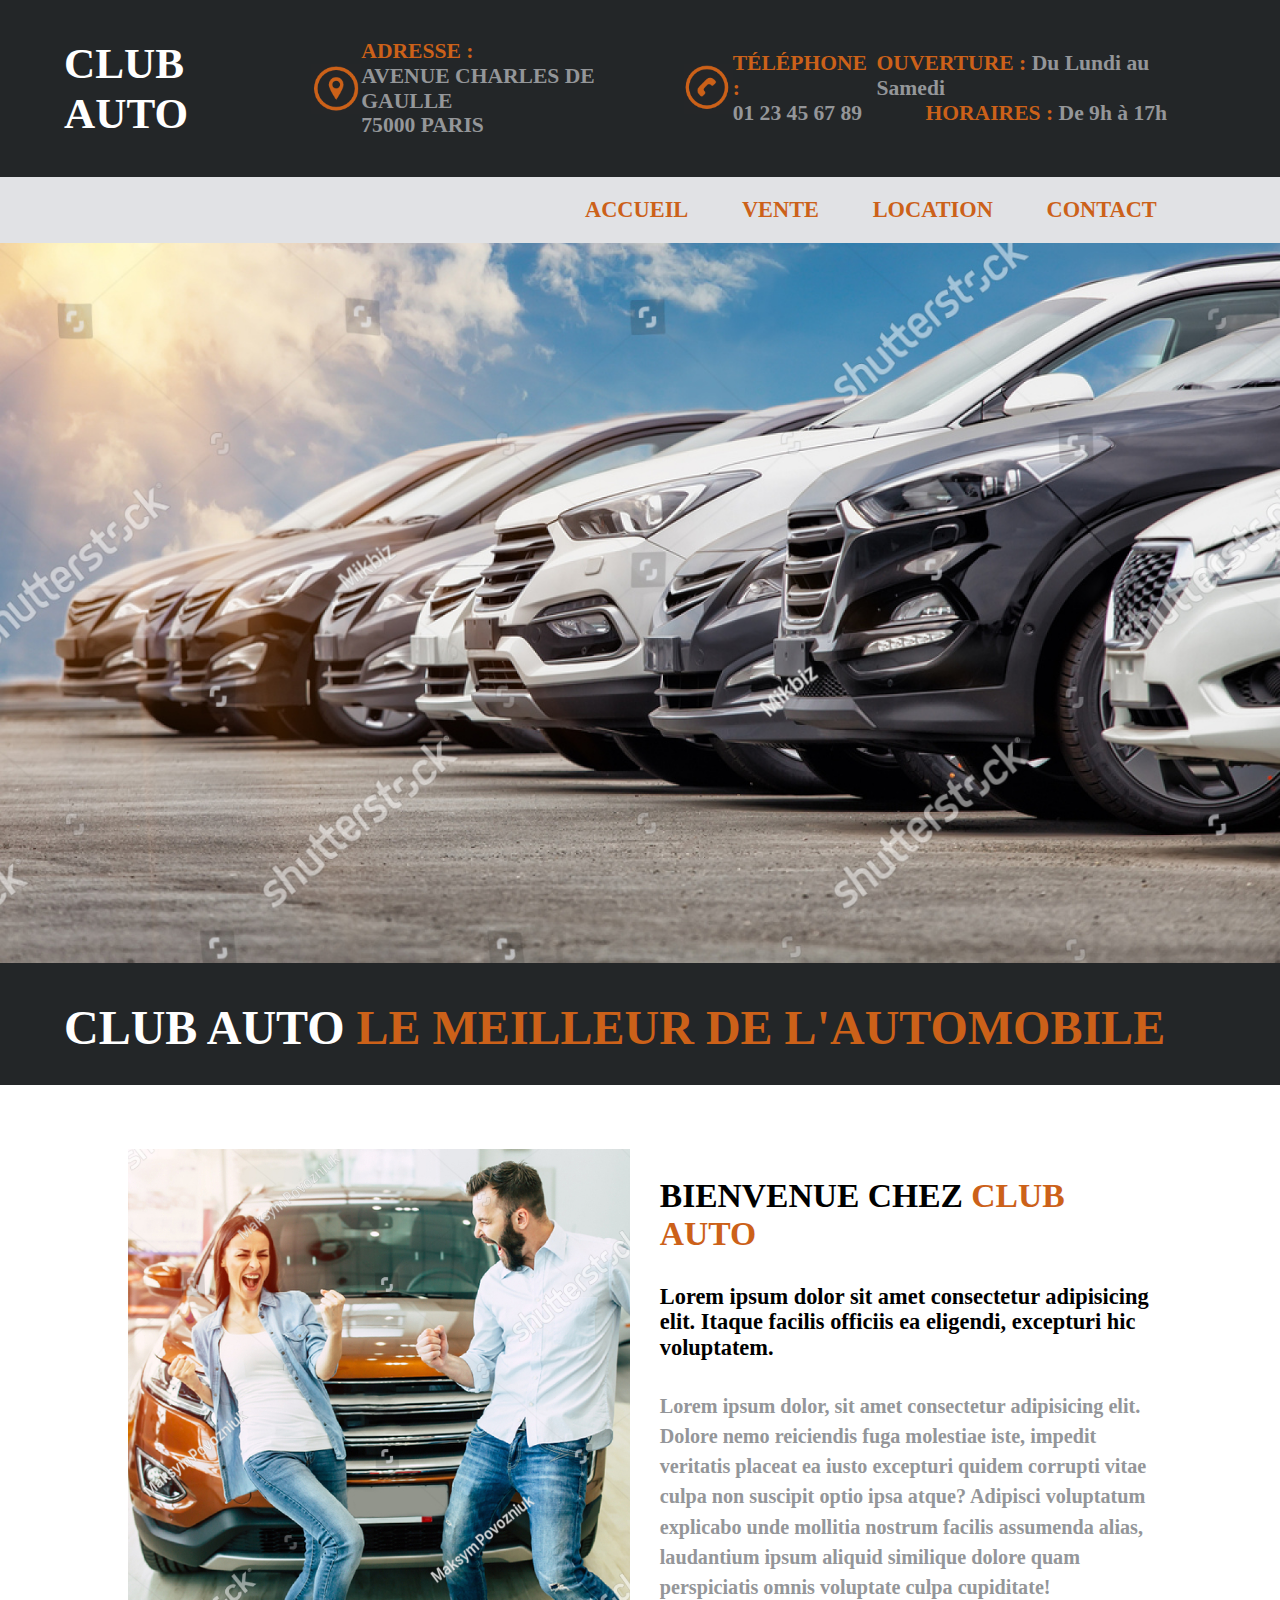
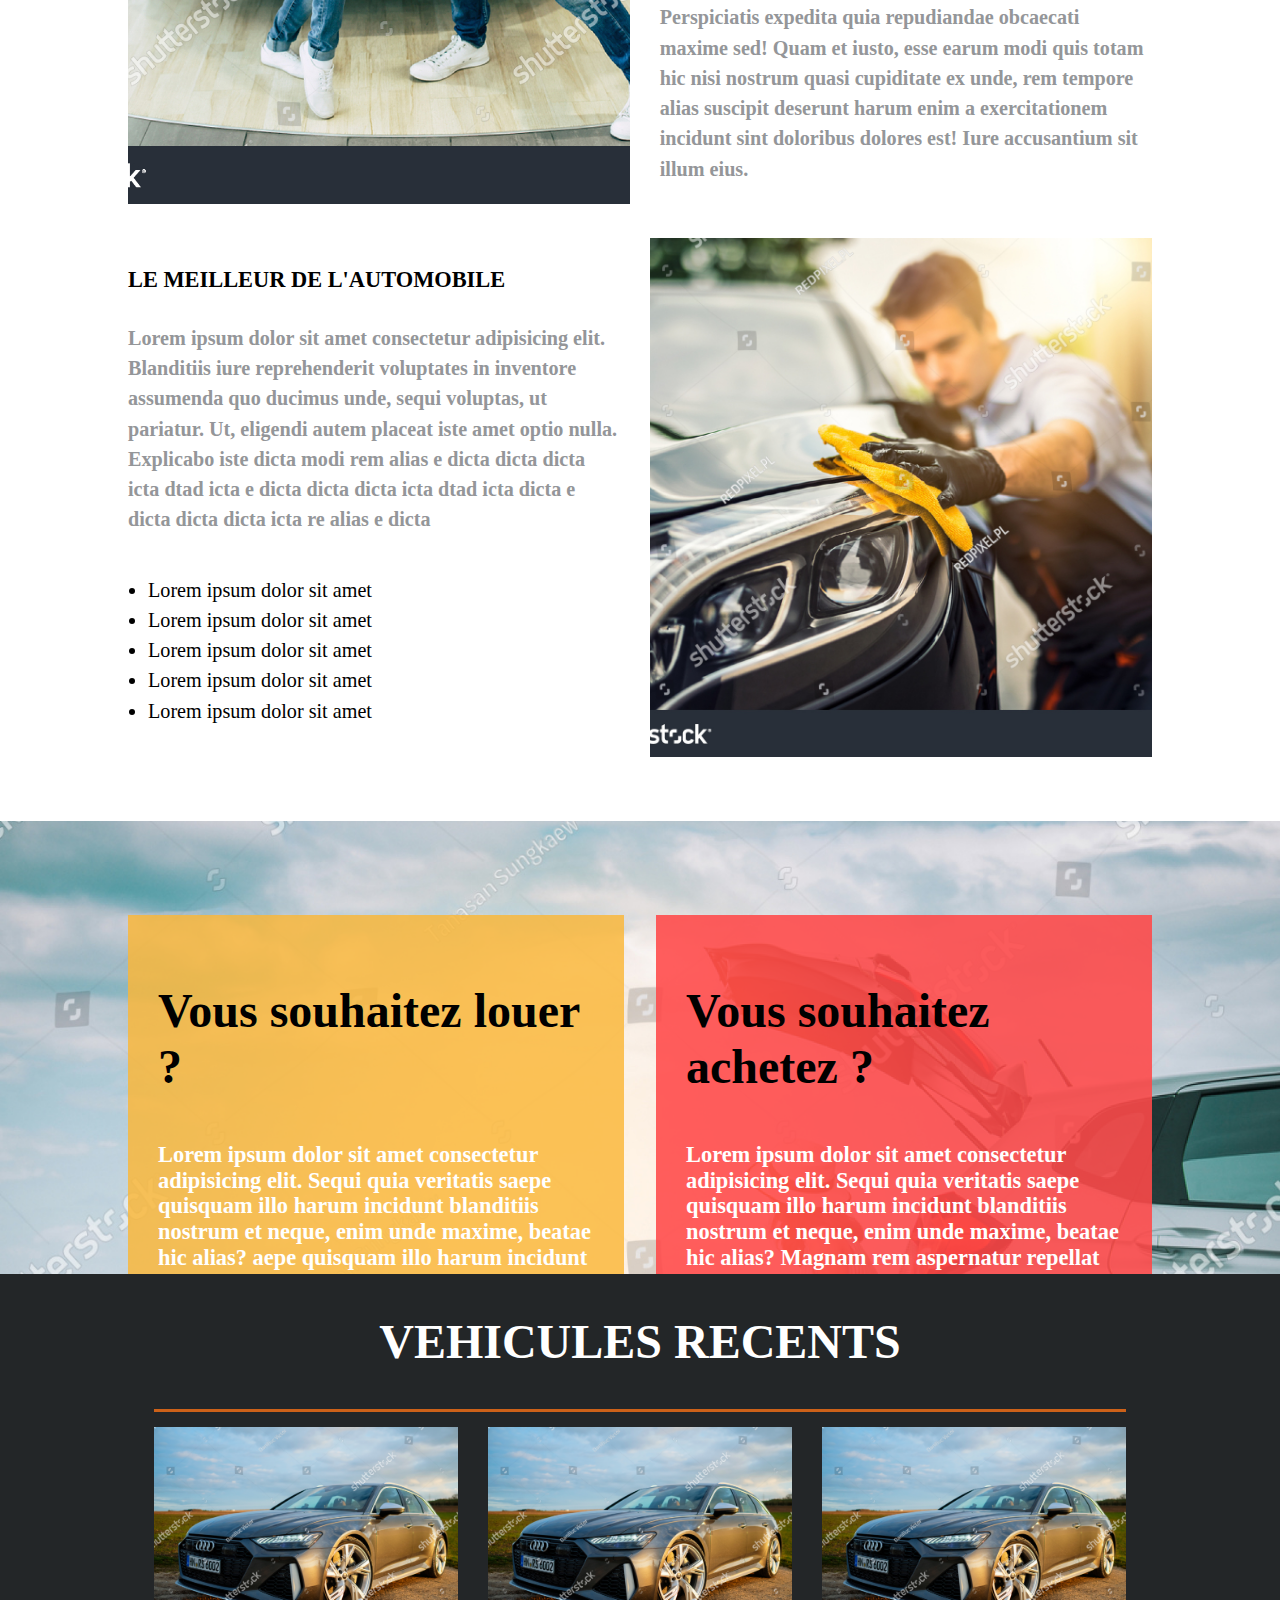
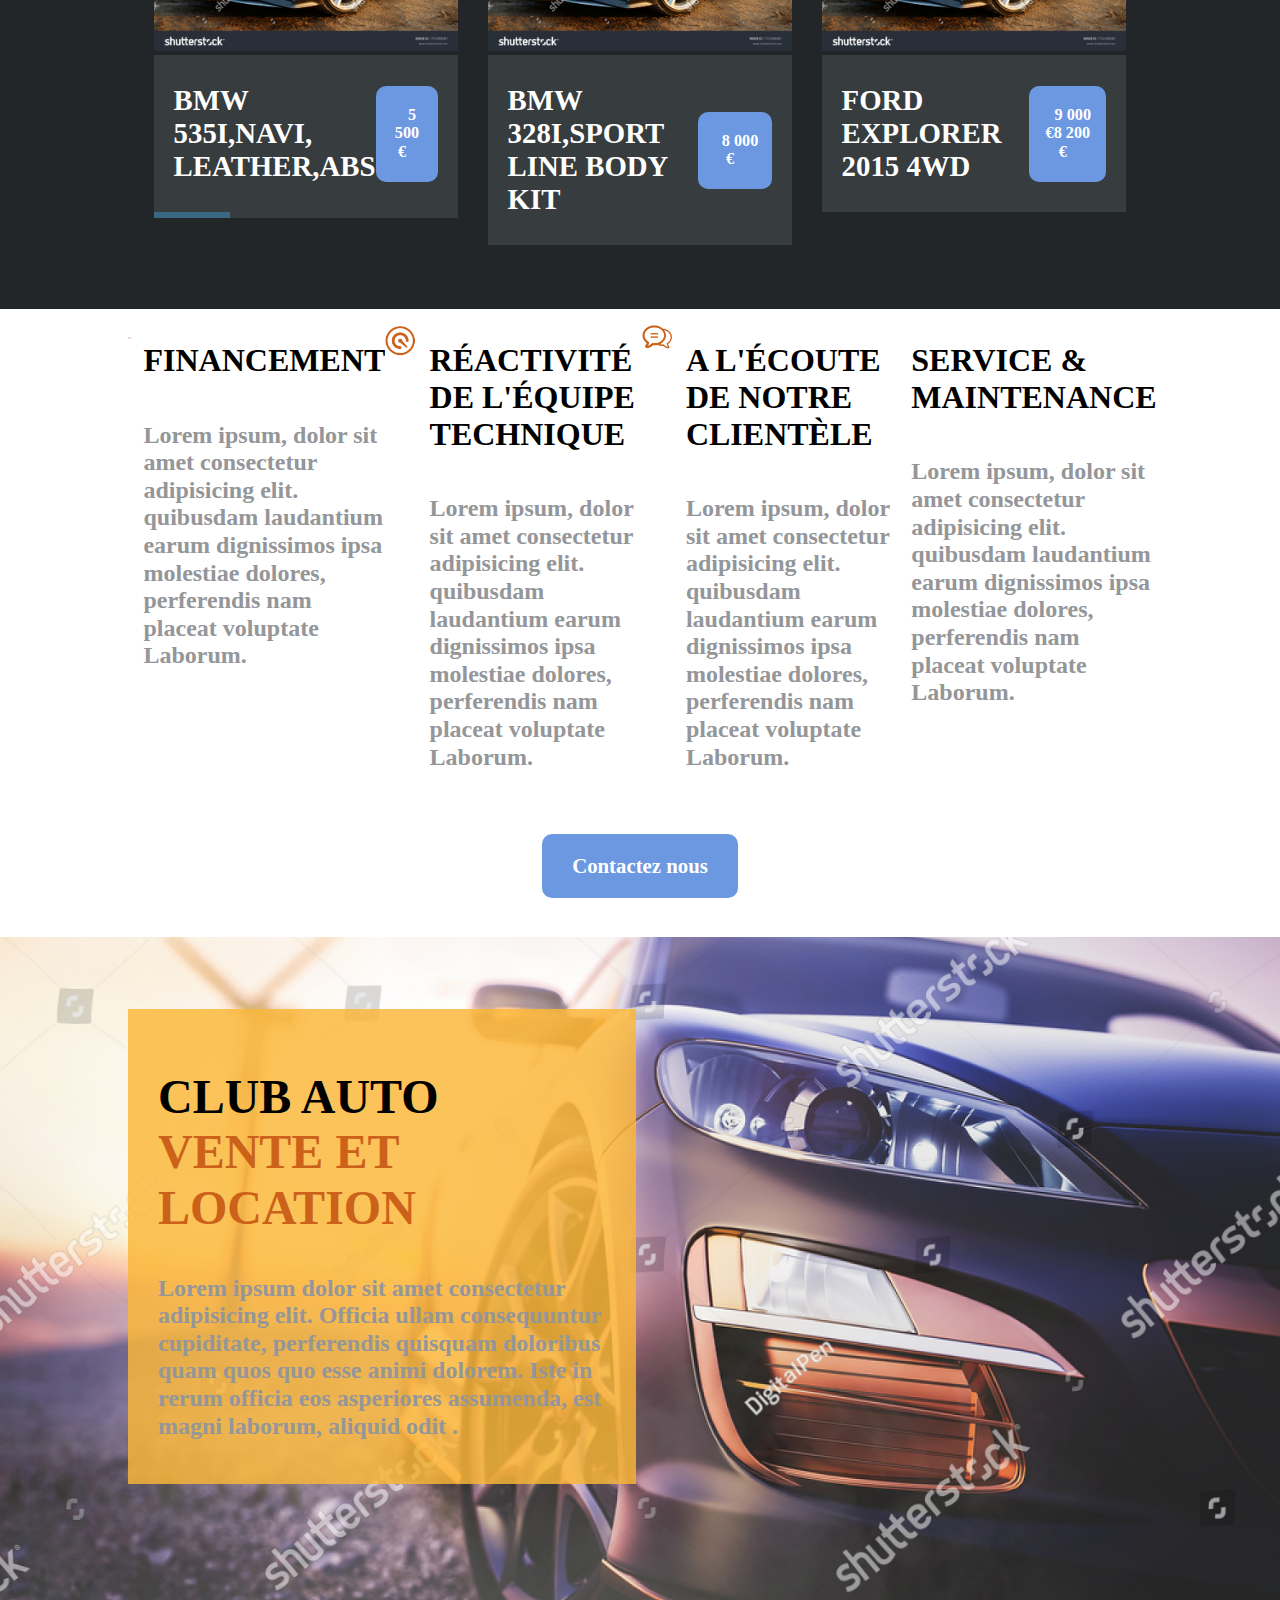
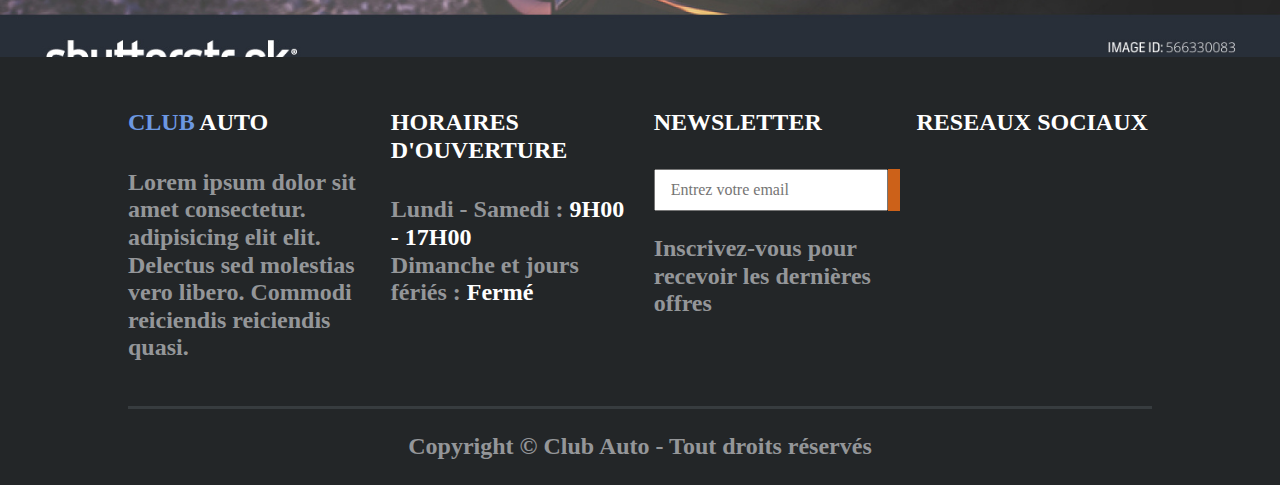
<file: index.html>
<!DOCTYPE html>
<html lang="fr">
    <head>
        <meta charset="utf-8">
        <link rel="stylesheet" href="css/normalise.css">
        <link rel="stylesheet" href="css/nb.css">
        <title>Club auto</title>
        <link rel="stylesheet" href="https://cdnjs.cloudflare.com/ajax/libs/font-awesome/6.4.0/css/all.min.css" 
        integrity="sha512-iecdLmaskl7CVkqkXNQ/ZH/XLlvWZOJyj7Yy7tcenmpD1ypASozpmT/E0iPtmFIB46ZmdtAc9eNBvH0H/ZpiBw==" 
        crossorigin="anonymous" 
        referrerpolicy="no-referrer" >
        <link href="https://fonts.google.com/specimen/Montserrat?query=mont">
        <link href="https://fonts.google.com/specimen/Open+Sans?query=open+sans">
        
    </head>
                                       <!------------------------------------ BEFORE NAV 6------------------------------------>
    <body>
        <header id="mainHeader">
            <div id="beforenav"> 
                <div id="title1">
                    <i class="fa-solid fa-bars"></i>
                    <span><h1>CLUB AUTO</h1></span>
                </div>
                    <div class="blockadresse">
                        <img src="Img/icone-adresse.png" alt="Icone adresse" id="logoadresse">    
                        <div id="adresse">
                            <p><span>ADRESSE :<br></span>AVENUE CHARLES DE GAULLE <br> 75000 PARIS </p>
                        </div>
                    </div>  
                    <div class="blocktelephone">
                        <img src="Img/icon-telephone.png" alt="icone-adresse" id="logotelephone">
                        <div id="telephone">
                            <p><span>TÉLÉPHONE :</span><br> 01 23 45 67 89</p>
                        </div>
                    </div>
                    <div class="ouverturehoraires">    
                        <p><span>OUVERTURE : </span> Du Lundi au Samedi</p>
                        <p><span>HORAIRES : </span> De 9h à 17h</p>
                    </div>
                    <div id="fbtwiter">
                        <i class="fa-brands fa-facebook"></i>
                        <i class="fa-brands fa-twitter"></i>
                    </div>      
            </div>
                                        
                                                    <!----------------------- FIN BEFORE BAR ----------------------------------------------->
                                        
                                        
                                                    <!------------------------ DEBUT NAV BAR --------------------------------------------->
                                        
                                        
                                        <nav id="mainnav">
                                            <ul>
                                                <li><a href="index.html">ACCUEIL</a></li>
                                                <li><a href="vente.html">VENTE</a></li>
                                                <li><a href="location.html">LOCATION</a></li>
                                                <li><a href="contact.html">CONTACT</a></li>
                                            </ul>
                                        </nav>
        </header>  
                         
                                                    <!-------------------- FIN NAVBAR ------------------------------->
                         
                        <!-----------------   FIN HEADER ------------------------------>

                    <!------------------  DEBUT PAGE CONTENT 1 -------------------------->
                    <div id="titlebanner"> 
                        <img src="Img/vehicule1.jpg" alt="premierebanniere" id="ImgBanner">     
                <h1 >CLUB AUTO <span>LE MEILLEUR DE L'AUTOMOBILE</span></h1>     
            </div> 
            <section id="pagecontent">
                    
                <div id="firstcolumn">
                    <img src="Img/clients.jpg" alt="image clients" class="imgclient">
                    <div>
                        <h2>BIENVENUE CHEZ <span>CLUB AUTO</span></h2>
                        <h4>Lorem ipsum dolor sit amet consectetur adipisicing elit.
                            Itaque facilis officiis ea eligendi, excepturi hic voluptatem.
                        </h4>
                                <p>Lorem ipsum dolor, sit amet consectetur adipisicing elit. Dolore nemo
                        reiciendis fuga molestiae iste, impedit veritatis placeat ea iusto 
                        excepturi quidem corrupti vitae culpa non suscipit optio ipsa atque? 
                        Adipisci voluptatum explicabo unde mollitia nostrum facilis assumenda 
                        alias, laudantium ipsum aliquid similique dolore quam perspiciatis 
                        omnis voluptate culpa cupiditate! Perspiciatis expedita quia repudiandae 
                        obcaecati maxime sed! Quam et iusto, esse earum modi quis totam hic nisi
                        nostrum quasi cupiditate ex unde, rem tempore alias suscipit deserunt 
                        harum enim a exercitationem incidunt sint doloribus dolores est! Iure 
                        accusantium sit illum eius.</p>
                    </div>
                </div>
                <div id="secondcolumn">
                     <div>
                            <h4>LE MEILLEUR DE L'AUTOMOBILE</h4>
                            <p>Lorem ipsum dolor sit amet consectetur adipisicing elit. Blanditiis iure 
                            reprehenderit voluptates in inventore assumenda quo ducimus unde, sequi 
                            voluptas, ut pariatur. Ut, eligendi autem placeat iste amet optio nulla. 
                            Explicabo iste dicta modi rem alias e dicta dicta dicta icta dtad icta  
                            e dicta dicta dicta icta dtad icta  dicta e dicta dicta dicta icta
                            re alias e dicta </p>
                        <ul>
                            <li>Lorem ipsum dolor sit amet</li>
                            <li>Lorem ipsum dolor sit amet</li>
                            <li>Lorem ipsum dolor sit amet</li>
                            <li>Lorem ipsum dolor sit amet</li>
                            <li>Lorem ipsum dolor sit amet</li>
                        </ul>
                    </div>
                <img src="Img/entretien.jpg" alt="entretienvoiture" class="imgclient">
                </div>
                
                             <!----------------------- FIN PAGE CONTENT 1  -------------------------->
            </section>
                            
                            
                            <!------------------------ PAGE CONTENT 2      ------------------------->


            <div id="blockbanniere">
                <img src="Img/vente-location.jpg" alt="image banniere 2" id="banniereachetezlouez">
                <div class="achetezlouer">
                    <div id="louer">
                        <h3>Vous souhaitez louer ?</h3>
                        <p>Lorem ipsum dolor sit amet consectetur adipisicing elit. Sequi quia veritatis 
                        saepe quisquam illo harum incidunt blanditiis nostrum et neque, enim unde 
                        maxime, beatae hic alias? aepe quisquam illo harum incidunt blanditiis  Magnam rem aspernatur repellat</p>
                    </div>
                                            
            
                    <div id="acheter">
                        <h3>Vous souhaitez achetez ?</h3>
                        <p>Lorem ipsum dolor sit amet consectetur adipisicing elit. Sequi quia veritatis 
                        saepe quisquam illo harum incidunt blanditiis nostrum et neque, enim unde 
                        maxime, beatae hic alias? Magnam rem aspernatur repellat aepe quisquam illo harum 
                        incidunt blanditiis</p>
                    </div>
            </div>


                            <!------------------- FIN PAGE CONTENT 2 ---------------------------->



                            <!-------------------- PAGE CONTENT 3 -------------------------------->


            <section id="vehicule">
                        <h2>VEHICULES RECENTS</h2>
                    <div id="container">
                        <div id="vehiculerecent1">
                            <div class="pic">
                                <img src="Img/vehicule2.jpg" alt="voitureprix" >
                            </div>
                            <div class="detail">
                                <div>
                                    <h3>BMW 535I,NAVI,<br>LEATHER,ABS</h3>
                                    <button class="price"><a class="price"  href="vehiculedetail.html">5 500 &euro;</a></button>
                                </div>  
                                <div class="traitdetail"></div>
                            </div>
                        </div>
                        <div id="vehiculerecent2">
                            <div class="pic">
                                <img src="Img/vehicule2.jpg" alt="voitureprix" >
                            </div>
                            <div class="detail">
                                <div>
                                    <h3>BMW 328I,SPORT<br> LINE BODY KIT</h3>
                                    <button class="price"><a class="price"  href="vehiculedetail.html">8 000 &euro;</a>
                                </div>
                            </div>
                        </div>
                        <div id="vehiculerecent3">
                            <div class="border">
                                <div class="pic">
                                    <img src="Img/vehicule2.jpg" alt="voitureprix" > 
                                </div> 
                                <div class="detail">
                                    <div>
                                        <h3>FORD EXPLORER 2015 4WD</h3>
                                        <button class="price"><a class="price"  href="vehiculedetail.html">9 000 &euro;</span>8 200 &euro;</a> 
                                    </div>
                                </div>
                            </div>
                        </div>
                    </div>
                </section>    
            </div>    
            
                                    <!------------------- FIN PAGE CONTENT 3 --------------------------->



                                    <!--------------------- DEBUT PAGE CONTENT 4 ----------------------->


                                    <section id="pourquoinous">
                                        <h2>Pourquoi nous choisir ?</h2>
                                        <div class="container2"> 
                                            <div class="block1">
                                                <div class="logo">
                                                    <img src="Img/icon1.png" alt="logo financement" >
                                                </div>    
                                                <div class="contenue">         
                                                    <h4>FINANCEMENT</h4>
                                                            <p>Lorem ipsum, dolor sit amet consectetur adipisicing elit.  
                                                            quibusdam laudantium earum dignissimos ipsa molestiae dolores, 
                                                            perferendis nam placeat voluptate Laborum.</p>
                                                </div>
                                            </div>
                                            <div class="block1">
                                                <div class="logo"> 
                                                    <img src="Img/icon2.png" alt="logo réactivité de l'équipe" >
                                                </div>  
                                                    <div class="contenue">    
                                                        <h4>RÉACTIVITÉ DE L'ÉQUIPE TECHNIQUE</h4>
                                                            <p>Lorem ipsum, dolor sit amet consectetur adipisicing elit.  
                                                            quibusdam laudantium earum dignissimos ipsa molestiae dolores, 
                                                            perferendis nam placeat voluptate Laborum.</p>
                                                    </div>          
                                            </div>
                                            <div class="block1">
                                                <div class="logo">   
                                                    <img src="Img/icon3.png" alt="logo clientèle ">
                                                </div>          
                                                <div class="contenue">       
                                                        <h4>A L'ÉCOUTE DE NOTRE CLIENTÈLE</h4>
                                                            <p>Lorem ipsum, dolor sit amet consectetur adipisicing elit.  
                                                            quibusdam laudantium earum dignissimos ipsa molestiae dolores, 
                                                            perferendis nam placeat voluptate Laborum.</p>
                                                </div>                    
                                            </div>
                                            <div class="block1">
                                                <div class="logo">    
                                                    <img src="Img/icon4.png" alt="logo service et maitenant" >
                                                </div>
                                                <div class="contenue">        
                                                    <h4>SERVICE & MAINTENANCE</h4>
                                                            <p>Lorem ipsum, dolor sit amet consectetur adipisicing elit.  
                                                            quibusdam laudantium earum dignissimos ipsa molestiae dolores, 
                                                            perferendis nam placeat voluptate Laborum.</p>
                                                </div>
                                            </div>
                                        </div> 
            
                                    <!-------------------------- FIN PAGE CONTENT 4 ------------------->
                

                                    <!------------------------ DEBUT PAGE CONTENT 5 -------------------->


                <form id="contacteznous" action="contact.html">
                    <button type="submit" >Contactez nous</button>
                </form>
            </section>
            <div id="clubauto">
                <img src="Img/vehicule3.jpg" alt="bagroundcontent" id="banniereventelocation">
                        <div id="contenueventeetloc">
                            <h2>CLUB AUTO <span><br>VENTE ET LOCATION</span></h2>
                                <p>Lorem ipsum dolor sit amet consectetur adipisicing elit. Officia  ullam
                                consequuntur cupiditate, perferendis quisquam doloribus quam quos quo esse
                                animi dolorem. Iste in rerum officia eos asperiores assumenda, est magni 
                                laborum, aliquid odit .</p>
                        </div>      
            </div>          
            
                                    <!----------------- FIN PAGE CONTENT 5 ---------------------------->
        
        
                                    <!-------------------------- FOOTER  ------------------------------>

        
        <footer>
                <div id="footer">
                    <div>
                        <H4><span>CLUB</span> AUTO</H4>
                        <p>Lorem ipsum dolor sit amet consectetur. adipisicing elit
                        elit. Delectus sed molestias vero libero. Commodi reiciendis 
                        reiciendis quasi.</p>
                    </div>
                    <div id="horaire">
                        <h4>HORAIRES D'OUVERTURE</h4>
                        <p>Lundi - Samedi :<span> 9H00 - 17H00</span> <br>Dimanche et jours fériés :<span> Fermé</span></p>
                        
                    </div>
                    <div id="news">
                        <h4>NEWSLETTER</h4>
                            <form id="NEWSLETTER" action="abonné.html">
                                <label for="email"></label>
                                <input type="email" name="email" id="email" placeholder="Entrez votre email">
                                <button type="submit"><i class="fa-solid fa-wifi"></i></button>            
                            </form>
                                <p>Inscrivez-vous pour recevoir les dernières offres</p>
                    </div>
                    <div id="reseauxsociaux">
                        <h4> RESEAUX SOCIAUX</h4>
                        <i class="fa-brands fa-facebook"></i>
                        <i class="fa-brands fa-square-twitter"></i>
                        <i class="fa-brands fa-instagram"></i>
                        <i class="fa-brands fa-google"></i>
                        <i class="fa-brands fa-youtube"></i>
                    </div>
                </div>
                <div class="Copyright">   
                <p> Copyright © Club Auto - Tout droits réservés</p>    
                </div>  
        </footer>
    </body> 
                                    <!---------------------- FIN FOOTER ---------------------------->

</html>
</file>
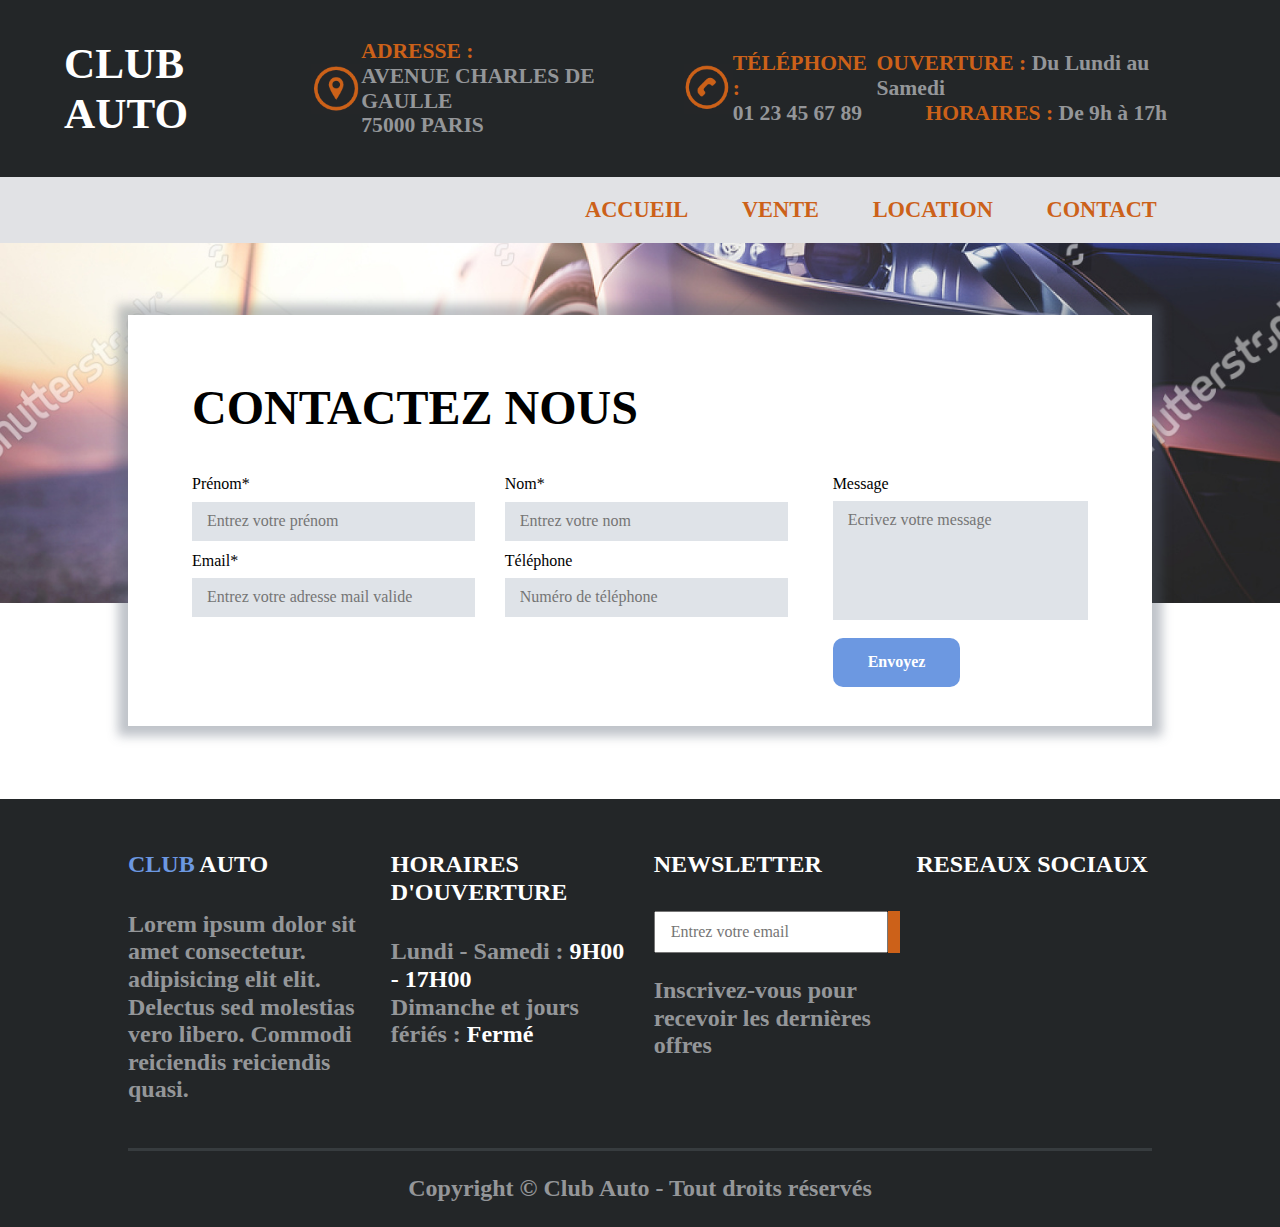
<file: contact.html>
<!DOCTYPE html>
<html lang="fr">
    <head>
        <meta charset="utf-8">
        <link rel="stylesheet" href="css/normalise.css">
        <link rel="stylesheet" href="css/nb.css">
        <title>Club auto</title>
        <link rel="stylesheet" href="https://cdnjs.cloudflare.com/ajax/libs/font-awesome/6.4.0/css/all.min.css" 
        integrity="sha512-iecdLmaskl7CVkqkXNQ/ZH/XLlvWZOJyj7Yy7tcenmpD1ypASozpmT/E0iPtmFIB46ZmdtAc9eNBvH0H/ZpiBw==" 
        crossorigin="anonymous" 
        referrerpolicy="no-referrer" >
    </head>
    <body>
        <header id="mainHeader">
            <div id="beforenav"> 
                <div id="title1">
                    <i class="fa-solid fa-bars"></i>
                    <span class="displaynone"><h1>CLUB AUTO</h1></span>
                </div>
                    <div class="blockadresse">
                        <img src="Img/icone-adresse.png" alt="Icone adresse" id="logoadresse">    
                        <div id="adresse">
                            <p><span>ADRESSE :<br></span>AVENUE CHARLES DE GAULLE <br> 75000 PARIS </p>
                        </div>
                    </div>  
                    <div class="blocktelephone">
                        <img src="Img/icon-telephone.png" alt="icone-adresse" id="logotelephone">
                        <div id="telephone">
                            <p><span>TÉLÉPHONE :</span><br> 01 23 45 67 89</p>
                        </div>
                    </div>
                    <div class="ouverturehoraires">    
                        <p><span>OUVERTURE : </span> Du Lundi au Samedi</p>
                        <p><span>HORAIRES : </span> De 9h à 17h</p>
                    </div>
                    <div id="fbtwiter">
                        <i class="fa-brands fa-facebook"></i>
                        <i class="fa-brands fa-twitter"></i>
                    </div>      
            </div>
                                        
                                                    <!----------------------- FIN BEFORE BAR ----------------------------------------------->
                                        
                                        
                                                    <!------------------------ DEBUT NAV BAR --------------------------------------------->
                                        
                                        
                                        <nav id="mainnav">
                                            <ul>
                                                <li><a href="index.html">ACCUEIL</a></li>
                                                <li><a href="vente.html">VENTE</a></li>
                                                <li><a href="location.html">LOCATION</a></li>
                                                <li><a href="contact.html">CONTACT</a></li>
                                            </ul>
                                        </nav>
        </header>  
 
 
                            <!-------------------- FIN NAVBAR ------------------------------->
 
 
<!-----------------   FIN HEADER ------------------------------>
                            
                            
                            <!------------------------- DEBUT CONTAINER CONTACT ----------------------------->
                            <img src="Img/vehicule3.jpg" alt="banniere" id="bannierecontact">
            <div id="containercontact">
                        <h2>CONTACTEZ NOUS</h2>
                    <form id="contact" action="merci.html">
                <div id="contactcontainer">
                        <div id="inputcontact">
                            <div class="contenantcontact">
                                <div class="contenant">
                                    <label for="fname">Prénom* </label> 
                                    <input type="text" name="fname"  placeholder="Entrez votre prénom" required>
                                </div>
                            </div>    
                            <div class="contenantcontact">  
                                <div class="contenant">   
                                    <label for="lname">Nom*</label>
                                    <input type="text" name="lname"  placeholder="Entrez votre nom" required>
                                </div> 
                            </div>
                            <div class="contenantcontact">
                                <div class="contenant">     
                                    <label for="email">Email*</label>
                                    <input type="email" name="email"  placeholder="Entrez votre adresse mail valide" required>
                                </div>
                            </div>
                            <div class="contenantcontact">
                                <div class="contenant"> <label for="phone">Téléphone</label> <input type="text" name="phone"  
                                    placeholder="Numéro de téléphone" required> 
                                </div>
                            </div>     
                        </div>
                        <div id="messagecontact">
                            <div class="contenantcontact">
                                <div id="message"> 
                                    <label for="message">Message</label> <textarea name="message"
                                    placeholder="Ecrivez votre message" required></textarea> 
                                </div>
                            </div>  
                        </div>
                        </form>
                    </div>     
                <button type="submit">Envoyez</button>       
            </div>  
            
                    <!-------------------- FIN CONTAINER CONTACT -------------------------------------->



                    <!------------------------- DEBUT FOOTER -------------------------------->
  
                    <footer>
                        <div id="footer">
                            <div>
                                <H4><span>CLUB</span> AUTO</H4>
                                <p>Lorem ipsum dolor sit amet consectetur. adipisicing elit
                                elit. Delectus sed molestias vero libero. Commodi reiciendis 
                                reiciendis quasi.</p>
                            </div>
                            <div id="horaire">
                                <h4>HORAIRES D'OUVERTURE</h4>
                                <p>Lundi - Samedi :<span> 9H00 - 17H00</span> <br>Dimanche et jours fériés :<span> Fermé</span></p>
                                
                            </div>
                            <div id="news">
                                <h4>NEWSLETTER</h4>
                                    <form id="NEWSLETTER" action="abonné.html">
                                        <label for="email"></label>
                                        <input type="email" name="email" id="email" placeholder="Entrez votre email">
                                        <button type="submit"><i class="fa-solid fa-wifi"></i></button>            
                                    </form>
                                        <p>Inscrivez-vous pour recevoir les dernières offres</p>
                            </div>
                            <div id="reseauxsociaux">
                                <h4> RESEAUX SOCIAUX</h4>
                                <i class="fa-brands fa-facebook"></i>
                                <i class="fa-brands fa-square-twitter"></i>
                                <i class="fa-brands fa-instagram"></i>
                                <i class="fa-brands fa-google"></i>
                                <i class="fa-brands fa-youtube"></i>
                            </div>
                        </div>
                        <div class="Copyright">   
                        <p> Copyright © Club Auto - Tout droits réservés</p>    
                        </div>  
                </footer>
            </body> 
                                            <!---------------------- FIN FOOTER ---------------------------->
        
        </html>
</file>
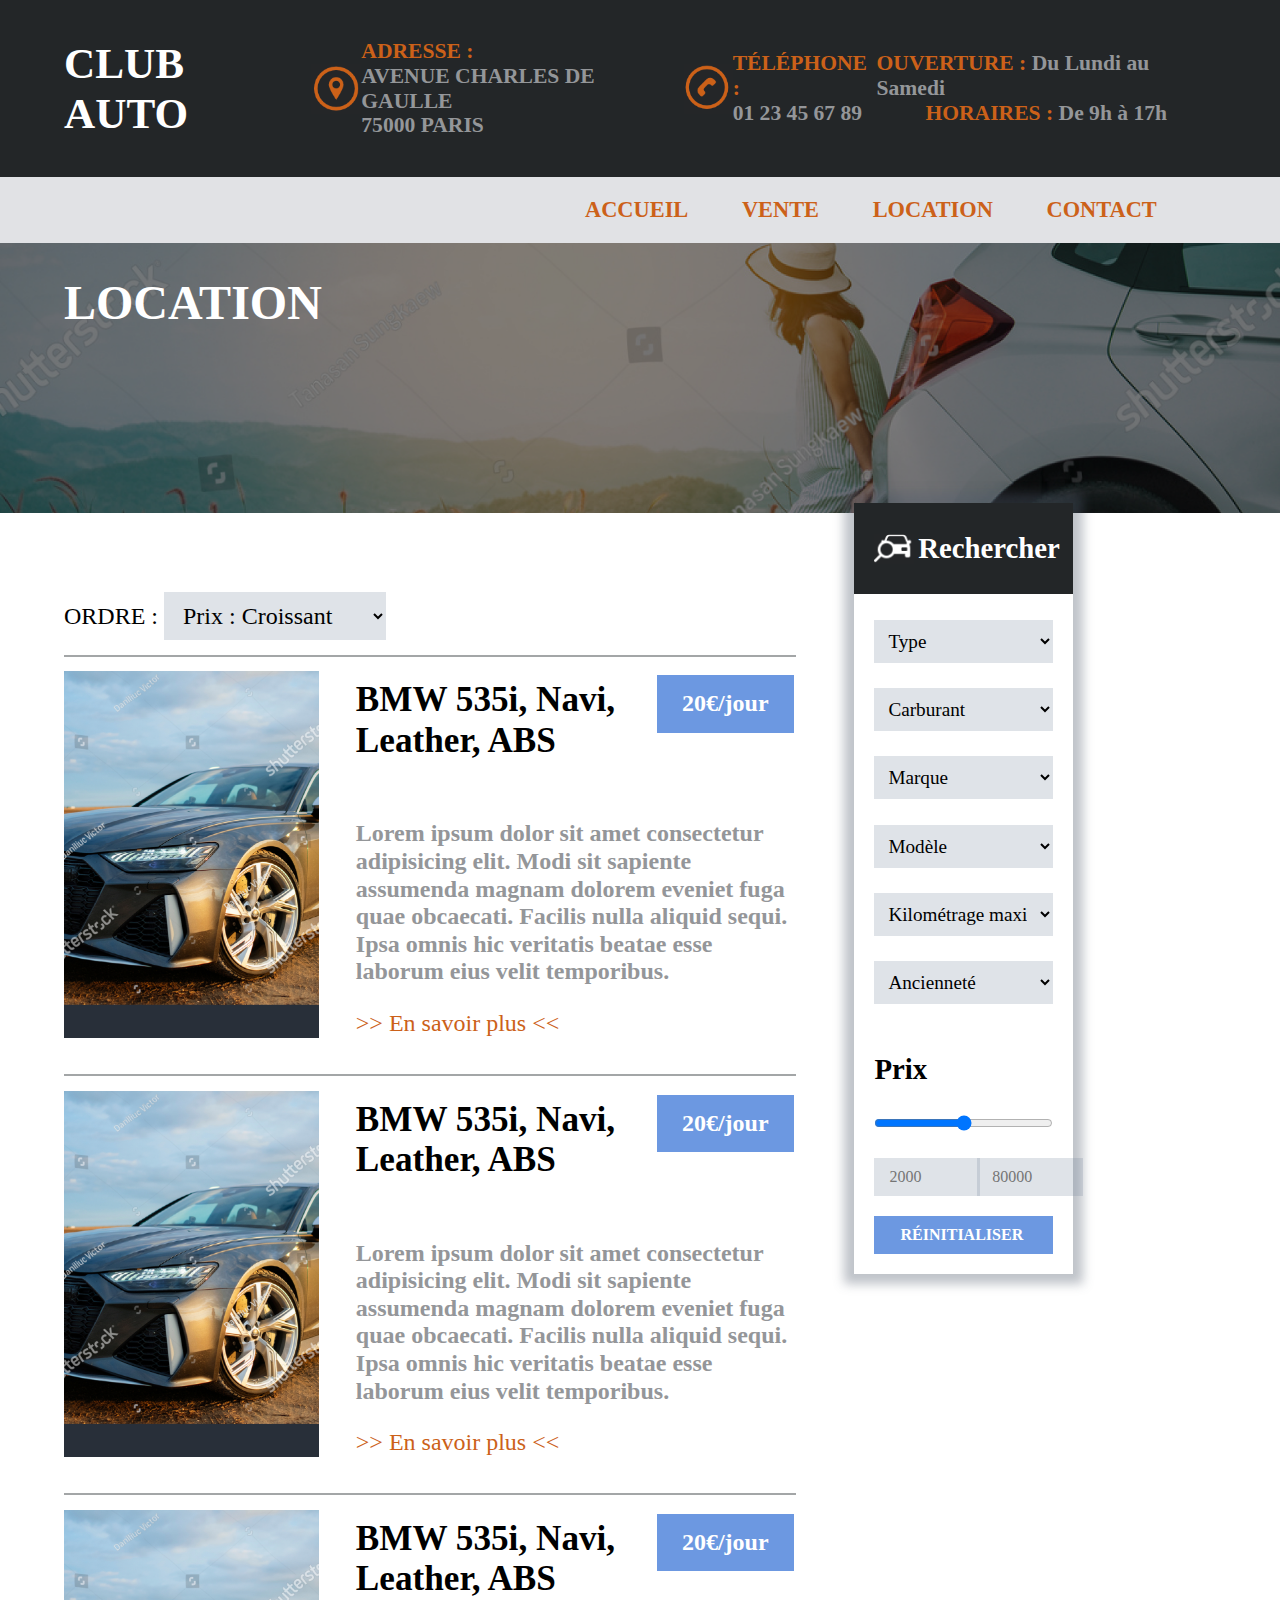
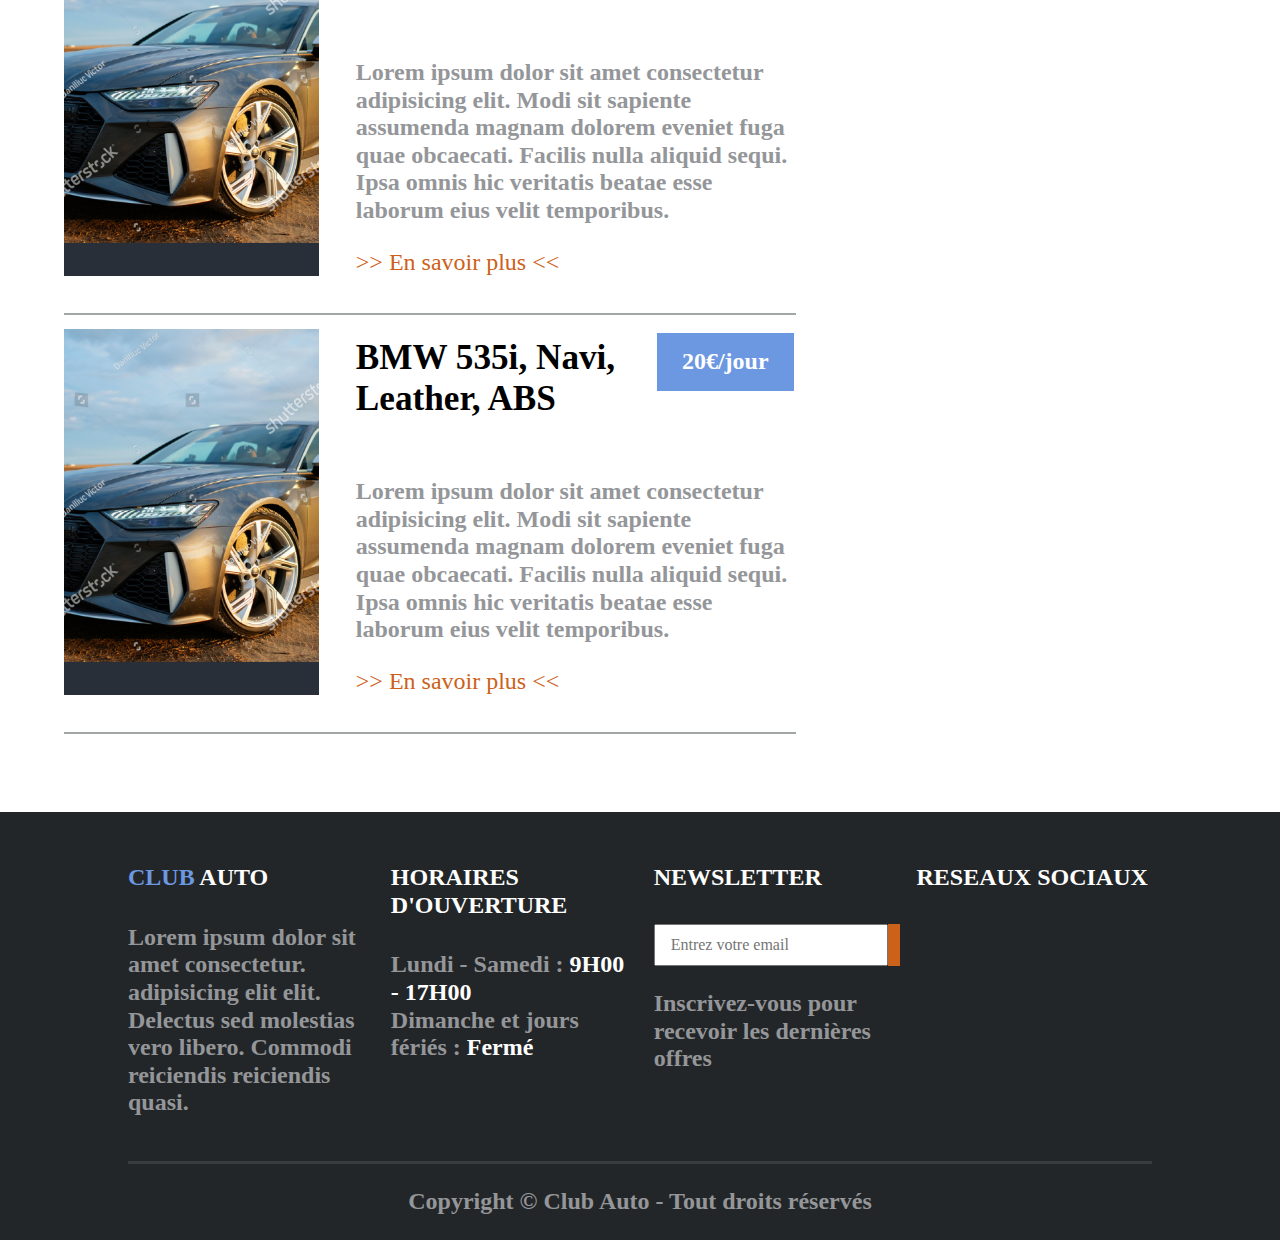
<file: location.html>
<!DOCTYPE html>
<html lang="fr">
    <head>
        <meta charset="utf-8">
        <link rel="stylesheet" href="css/normalise.css">
        <link rel="stylesheet" href="css/nb.css">
        <title>Club auto</title>
        <link rel="stylesheet" href="https://cdnjs.cloudflare.com/ajax/libs/font-awesome/6.4.0/css/all.min.css" 
        integrity="sha512-iecdLmaskl7CVkqkXNQ/ZH/XLlvWZOJyj7Yy7tcenmpD1ypASozpmT/E0iPtmFIB46ZmdtAc9eNBvH0H/ZpiBw==" 
        crossorigin="anonymous" 
        referrerpolicy="no-referrer" >
    </head>
    <body>
        <header id="mainHeader">
            <div id="beforenav"> 
                <div id="title1">
                    <i class="fa-solid fa-bars"></i>
                    <span class="displaynone"><h1>CLUB AUTO</h1></span>
                </div>
                    <div class="blockadresse">
                        <img src="Img/icone-adresse.png" alt="Icone adresse" id="logoadresse">    
                        <div id="adresse">
                            <p><span>ADRESSE :<br></span>AVENUE CHARLES DE GAULLE <br> 75000 PARIS </p>
                        </div>
                    </div>  
                    <div class="blocktelephone">
                        <img src="Img/icon-telephone.png" alt="icone-adresse" id="logotelephone">
                        <div id="telephone">
                            <p><span>TÉLÉPHONE :</span><br> 01 23 45 67 89</p>
                        </div>
                    </div>
                    <div class="ouverturehoraires">    
                        <p><span>OUVERTURE : </span> Du Lundi au Samedi</p>
                        <p><span>HORAIRES : </span> De 9h à 17h</p>
                    </div>
                    <div id="fbtwiter">
                        <i class="fa-brands fa-facebook"></i>
                        <i class="fa-brands fa-twitter"></i>
                    </div>      
            </div>
                                        
                                                    <!----------------------- FIN BEFORE BAR ----------------------------------------------->
                                        
                                        
                                                    <!------------------------ DEBUT NAV BAR --------------------------------------------->
                                        
                                        
                                        <nav id="mainnav">
                                            <ul>
                                                <li><a href="index.html">ACCUEIL</a></li>
                                                <li><a href="vente.html">VENTE</a></li>
                                                <li><a href="location.html">LOCATION</a></li>
                                                <li><a href="contact.html">CONTACT</a></li>
                                            </ul>
                                        </nav>
        </header>  
                     
                     
                                                <!-------------------- FIN NAVBAR ------------------------------->
                     
                     
        <!-----------------   FIN HEADER ------------------------------>


                    <!-------------------- DEBUT PAGE CONTENT LOCATION ---------------->

        <div id="titleloc">
            <h1>LOCATION</h1>
            <img src="Img/vente-location.jpg" alt="banniere" id="bannierelocvente">
        </div>
        <div id="choixprix">
            <label>ORDRE :</label>
                <select>
                    <option value="prixcroissant">Prix : Croissant</option>
                    <option value="prixdecroissant">Prix : Décroissant</option>
                </select>
        </div>
        <div id="pagecontentloc">
                    <section id="leftlocation">
                        <div id="containerlocation">
                                <div class="traitloc"></div>
                                <div class="blockloc">
                                        <img src="Img/vehicule2.jpg" alt="vehiculelocation1" class="voiturelocation">
                                    <div class="blockcontent">
                                        <div class="titlebutton">
                                            <h3>BMW 535i, Navi, Leather, ABS</h3>
                                            <button type="button" >20&euro;/jour</button>
                                        </div>
                                        <p>Lorem ipsum dolor sit amet consectetur adipisicing elit. Modi sit sapiente
                                            assumenda magnam dolorem eveniet fuga quae obcaecati. Facilis nulla aliquid 
                                            sequi. Ipsa omnis hic veritatis beatae esse laborum eius velit temporibus.</p>
                                    <a href="vehiculedetail.html">&gt;&gt; En savoir plus &lt;&lt; </a>
                                    </div>
                                </div>
                                <div class="traitloc"></div>
                                <div class="blockloc">
                                        <img src="Img/vehicule2.jpg" alt="vehiculelocation1" class="voiturelocation">
                                    <div class="blockcontent">
                                        <div class="titlebutton">
                                            <h3>BMW 535i, Navi, Leather, ABS</h3>
                                            <button type="button" >20&euro;/jour</button>
                                        </div>
                                        <p>Lorem ipsum dolor sit amet consectetur adipisicing elit. Modi sit sapiente
                                        assumenda magnam dolorem eveniet fuga quae obcaecati. Facilis nulla aliquid 
                                        sequi. Ipsa omnis hic veritatis beatae esse laborum eius velit temporibus.</p>
                                        <a href="vehiculedetail.html">&gt;&gt; En savoir plus &lt;&lt; </a>
                                    </div>
                                </div>
                                <div class="traitloc"></div>
                            <div class="blockloc">
                                <img src="Img/vehicule2.jpg" alt="vehiculelocation1" class="voiturelocation">
                                    <div class="blockcontent">
                                        <div class="titlebutton">
                                            <h3>BMW 535i, Navi, Leather, ABS</h3>
                                            <button type="button" >20&euro;/jour</button>
                                        </div>
                                        <p>Lorem ipsum dolor sit amet consectetur adipisicing elit. Modi sit sapiente
                                        assumenda magnam dolorem eveniet fuga quae obcaecati. Facilis nulla aliquid 
                                        sequi. Ipsa omnis hic veritatis beatae esse laborum eius velit temporibus.</p>
                                        <a href="vehiculedetail.html">&gt;&gt; En savoir plus &lt;&lt; </a>
                                    </div>
                            </div>       
                                <div class="traitloc"></div>
                            <div class="blockloc">
                                <img src="Img/vehicule2.jpg" alt="vehiculelocation1" class="voiturelocation">
                                        <div class="blockcontent">
                                            <div class="titlebutton">
                                                <h3>BMW 535i, Navi, Leather, ABS</h3>
                                                <button type="button" >20&euro;/jour</button>
                                            </div>
                                            <p>Lorem ipsum dolor sit amet consectetur adipisicing elit. Modi sit sapiente
                                            assumenda magnam dolorem eveniet fuga quae obcaecati. Facilis nulla aliquid 
                                            sequi. Ipsa omnis hic veritatis beatae esse laborum eius velit temporibus.</p>
                                            <a href="vehiculedetail.html">&gt;&gt; En savoir plus &lt;&lt; </a>
                                        </div>
                            </div>
                                <div class="traitloc"></div>
                        </div>

                    </section>
                    <div id="secondpartielocvente">
                                    <aside id="rightcolonelocation">
                                        <div id="searchbarre">
                                            <img src="Img/icone-voiture.png" alt="icone de voiture" id="logovoiture">
                                            <h3>Rechercher</h3>
                                        </div>
                                        <form id="formulairechoixlocation">
                                            <div id="containerchoix">
                                                <select>
                                                    <option value="Type">Type</option>
                                                    <option value="Typee">Typee</option>
                                                </select>
                                                
                                                <select>
                                                    <option value="Carburant">Carburant</option>
                                                    <option value="Carburantt">Carburantt</option>
                                                </select>
                                                
                                                <select>
                                                    <option value="Marque">Marque</option>
                                                    <option value="Marquee">Marquee</option>
                                                </select>
                                        
                                                <select>
                                                    <option value="Modèle">Modèle</option>
                                                    <option value="Modèlee">Modèlee</option>
                                                </select>
                                        
                                                <select>
                                                    <option value="Kilométrage maximal">Kilométrage maximal</option>
                                                    <option value="Kilométrage maximall">Kilométrage maximall</option>
                                                </select>
                                                <select>
                                                    <option value="Ancienneté">Ancienneté</option>
                                                    <option value="Anciennetée">Anciennetée</option>
                                            </div>
                                                </select>
                                            <div id="prixlocation">
                                                <p>Prix</p>
                                                <div>
                                                    <input type="range" id="prix" name="prix"min="2000" max="80000">
                                                    
                                                        <label for="volume"></label>
                                                </div>
                                            </div>
                                            <div id="minmax">    
                                                <div>
                                                    <input type="number" id="numbermin" name="numbermin" placeholder="2000"min="2000" max="80000">
                                                </div>
                                                <div>
                                                    <input type="number" id="numbermax" name="numbermin" placeholder="80000"min="2000" max="80000">
                                                </div>
                                            </div>
                                            <div id="buttonreset">
                                                <input type="reset" value="RÉINITIALISER ">
                                            </div>
                                        </form>
                                    </aside> 
                    </div>
        </div> 


                            <!--------------------------- FIN PAGE CONTENT LOCATION ----------------------->

                                <!-------------------------- FOOTER  ------------------------------>

        
                            
        <footer>
            <div id="footer">
                <div>
                    <H4><span>CLUB</span> AUTO</H4>
                    <p>Lorem ipsum dolor sit amet consectetur. adipisicing elit
                    elit. Delectus sed molestias vero libero. Commodi reiciendis 
                    reiciendis quasi.</p>
                </div>
                <div id="horaire">
                    <h4>HORAIRES D'OUVERTURE</h4>
                    <p>Lundi - Samedi :<span> 9H00 - 17H00</span> <br>Dimanche et jours fériés :<span> Fermé</span></p>
                    
                </div>
                <div id="news">
                    <h4>NEWSLETTER</h4>
                        <form id="NEWSLETTER" action="abonné.html">
                            <label for="email"></label>
                            <input type="email" name="email" id="email" placeholder="Entrez votre email">
                            <button type="submit"><i class="fa-solid fa-wifi"></i></button>            
                        </form>
                            <p>Inscrivez-vous pour recevoir les dernières offres</p>
                </div>
                <div id="reseauxsociaux">
                    <h4> RESEAUX SOCIAUX</h4>
                    <i class="fa-brands fa-facebook"></i>
                    <i class="fa-brands fa-square-twitter"></i>
                    <i class="fa-brands fa-instagram"></i>
                    <i class="fa-brands fa-google"></i>
                    <i class="fa-brands fa-youtube"></i>
                </div>
            </div>
            <div class="Copyright">   
            <p> Copyright © Club Auto - Tout droits réservés</p>    
            </div>  
    </footer>
</body> 
                                <!---------------------- FIN FOOTER ---------------------------->

</html>
</file>
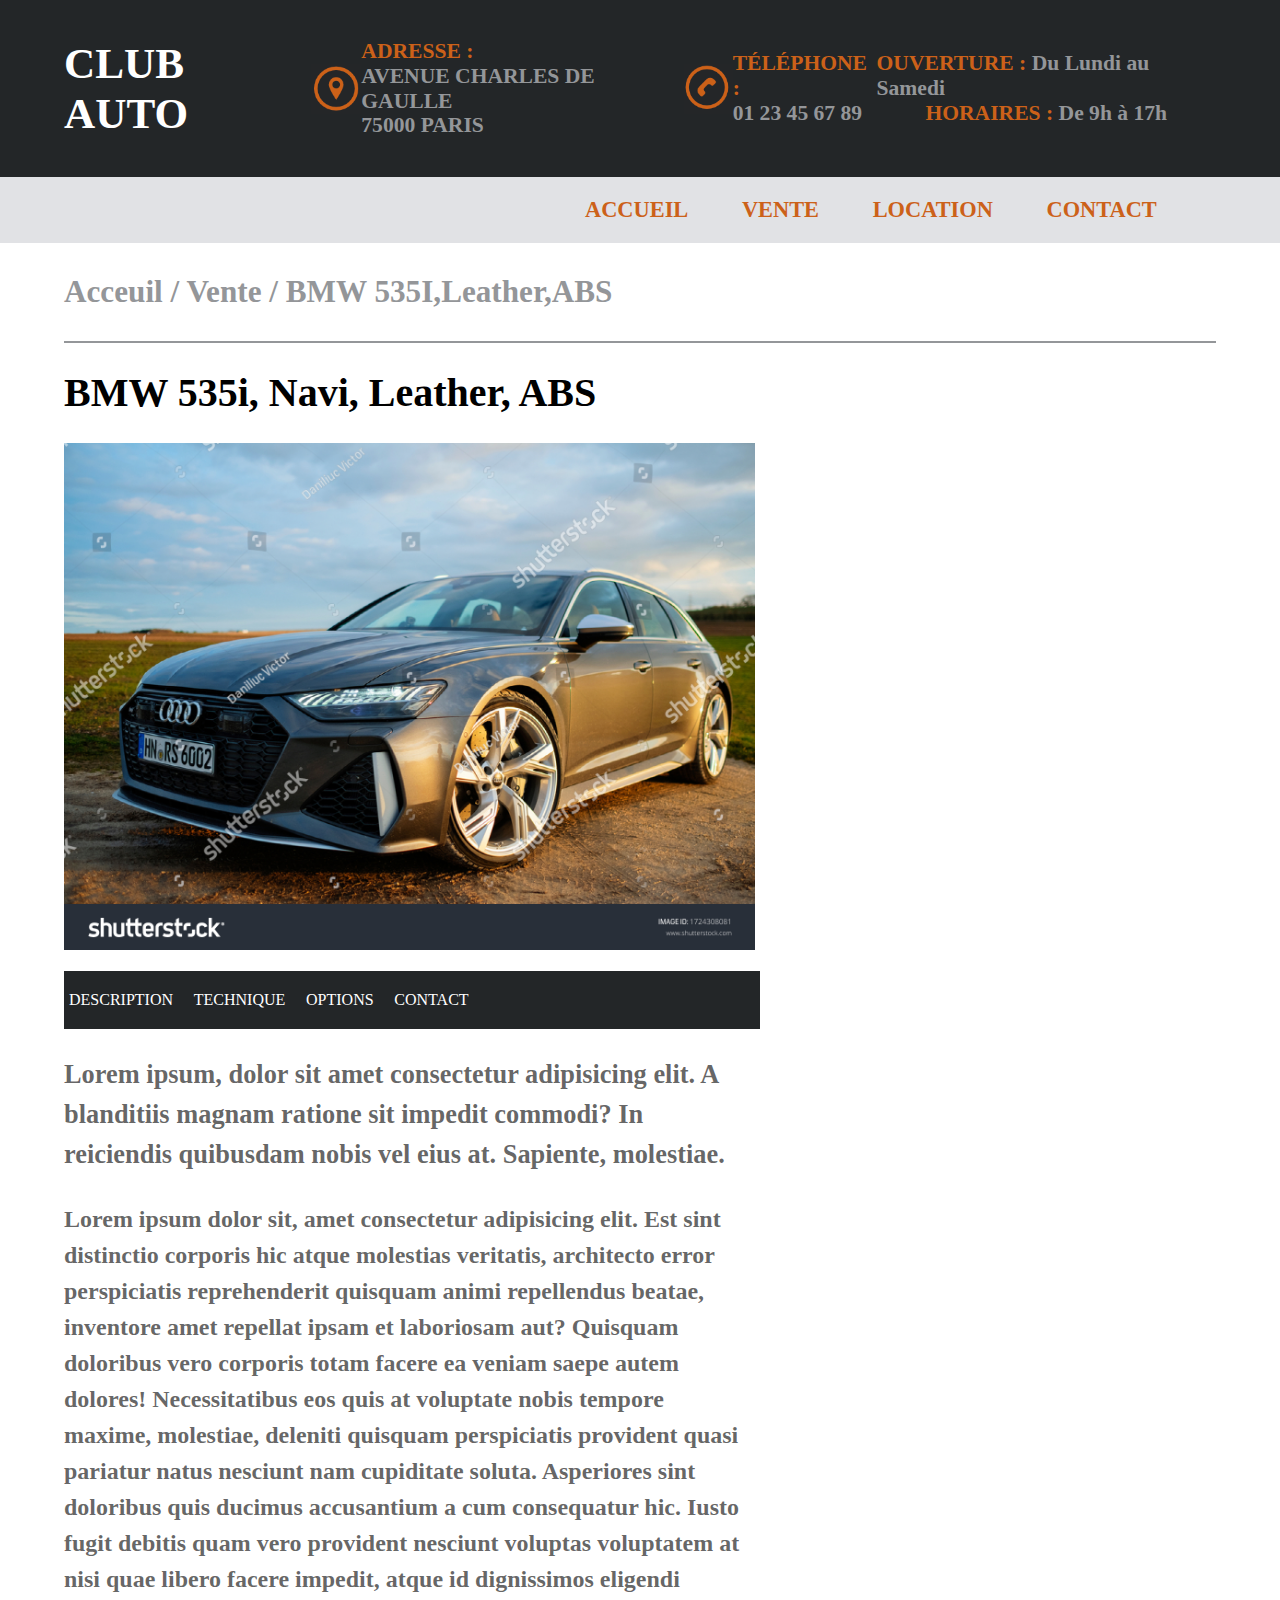
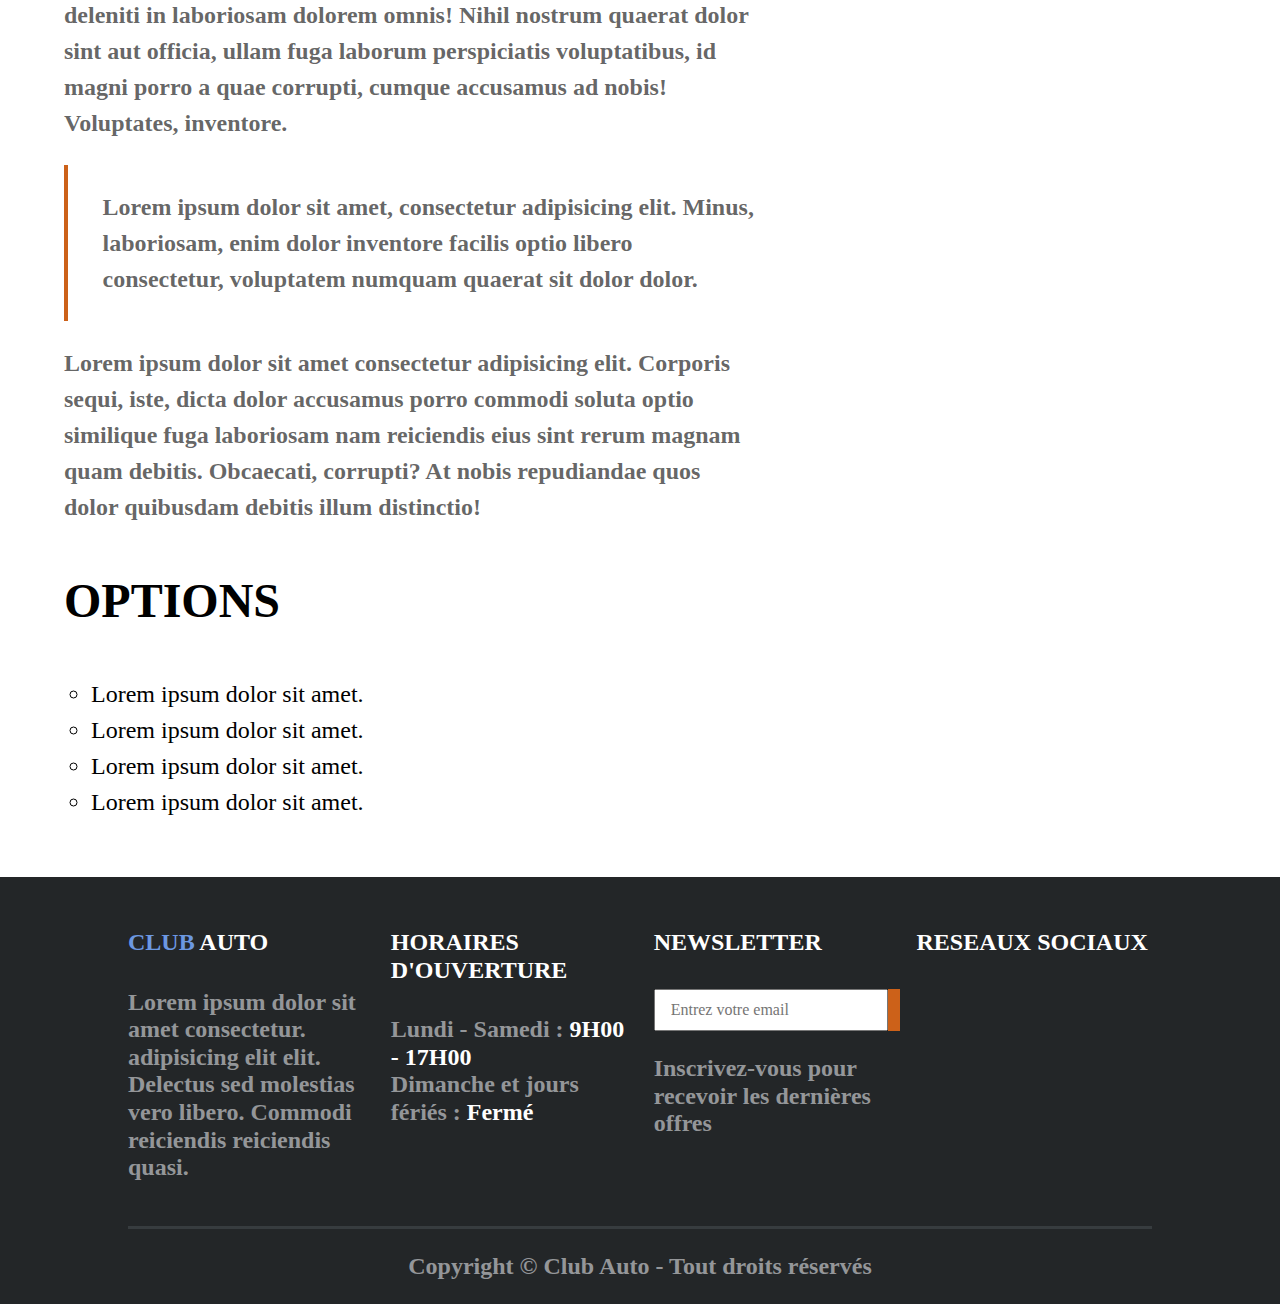
<file: vehiculedetail.html>
<!DOCTYPE html>
<html lang="fr">
    <head>
        <meta charset="utf-8">
        <link rel="stylesheet" href="css/normalise.css">
        <link rel="stylesheet" href="css/nb.css">
        <meta name="viewport" content="width=device-width, initial-scale=1" />
        <title>Club auto</title>
        <link rel="stylesheet" href="https://cdnjs.cloudflare.com/ajax/libs/font-awesome/6.4.0/css/all.min.css" 
        integrity="sha512-iecdLmaskl7CVkqkXNQ/ZH/XLlvWZOJyj7Yy7tcenmpD1ypASozpmT/E0iPtmFIB46ZmdtAc9eNBvH0H/ZpiBw==" 
        crossorigin="anonymous" 
        referrerpolicy="no-referrer" >
    </head>
    <body>
        <header id="mainHeader">
            <div id="beforenav"> 
                <div id="title1">
                    <i class="fa-solid fa-bars"></i>
                    <span class="displaynone"><h1>CLUB AUTO</h1></span>
                </div>
                    <div class="blockadresse">
                        <img src="Img/icone-adresse.png" alt="Icone adresse" id="logoadresse">    
                        <div id="adresse">
                            <p><span>ADRESSE :<br></span>AVENUE CHARLES DE GAULLE <br> 75000 PARIS </p>
                        </div>
                    </div>  
                    <div class="blocktelephone">
                        <img src="Img/icon-telephone.png" alt="icone-adresse" id="logotelephone">
                        <div id="telephone">
                            <p><span>TÉLÉPHONE :</span><br> 01 23 45 67 89</p>
                        </div>
                    </div>
                    <div class="ouverturehoraires">    
                        <p><span>OUVERTURE : </span> Du Lundi au Samedi</p>
                        <p><span>HORAIRES : </span> De 9h à 17h</p>
                    </div>
                    <div id="fbtwiter">
                        <i class="fa-brands fa-facebook"></i>
                        <i class="fa-brands fa-twitter"></i>
                    </div>      
            </div>
                                        
                                                    <!----------------------- FIN BEFORE BAR ----------------------------------------------->
                                        
                                        
                                                    <!------------------------ DEBUT NAV BAR --------------------------------------------->
                                        
                                        
                                        <nav id="mainnav">
                                            <ul>
                                                <li><a href="index.html">ACCUEIL</a></li>
                                                <li><a href="vente.html">VENTE</a></li>
                                                <li><a href="location.html">LOCATION</a></li>
                                                <li><a href="contact.html">CONTACT</a></li>
                                            </ul>
                                        </nav>
        </header>  
                    
                     
                     
                                                <!-------------------- FIN NAVBAR ------------------------------->
                     
                     
<!-----------------   FIN HEADER ------------------------------>


                                    <!---------------------- PAGE CONTENT VEHICULE DETAIL ------------------------->

    <section id="contentdetail">         
            <div id="navbardetail">
                <p>Acceuil / Vente / BMW 535I,Leather,ABS</p>
            </div>
        <div id="imgdetail">
            <div>
                <h1>BMW 535i, Navi, Leather, ABS</h1>
            </div>     
            <img src="Img/vehicule2.jpg" alt="voiture BMW" id="imgvehiculedetail">
        </div>
        <ul id="navbardescription">
            <li><a href="#description1"> DESCRIPTION</a></li>
            <li><a href="#description2">TECHNIQUE </a></li>
            <li><a href="#description4">OPTIONS </a></li>
            <li><a href="contact.html">CONTACT </a></li>
        </ul>
        <div id="description">
            <div>
                <div id="description1">
                <p>Lorem ipsum, dolor sit amet consectetur adipisicing elit. A blanditiis 
                    magnam ratione sit impedit commodi? In reiciendis quibusdam nobis vel 
                    eius at. Sapiente, molestiae.</p>
                 </div>
                 <div id="description2">
                 <p><b>Lorem ipsum dolor sit, amet consectetur adipisicing elit. Est sint 
                    distinctio corporis hic atque molestias veritatis, architecto error 
                    perspiciatis reprehenderit quisquam animi repellendus beatae, inventore 
                    amet repellat ipsam et laboriosam aut? Quisquam doloribus vero corporis 
                    totam facere ea veniam saepe autem dolores! Necessitatibus eos quis at 
                    voluptate nobis tempore maxime, molestiae, deleniti quisquam perspiciatis 
                    provident quasi pariatur natus nesciunt nam cupiditate soluta. Asperiores 
                    sint doloribus quis ducimus accusantium a cum consequatur hic. Iusto fugit 
                    debitis quam vero provident nesciunt voluptas voluptatem at nisi quae libero 
                    facere impedit, atque id dignissimos eligendi deleniti in laboriosam dolorem 
                    omnis! Nihil nostrum quaerat dolor sint aut officia, ullam fuga laborum 
                    perspiciatis voluptatibus, id magni porro a quae corrupti, cumque accusamus 
                    ad nobis! Voluptates, inventore.</b></p>
                </div>
            
                <div id="description3">
                    <div id="detailtrait"></div>
                    <p>Lorem ipsum dolor sit amet, consectetur adipisicing elit. Minus, laboriosam, 
                    enim dolor inventore facilis optio libero consectetur, voluptatem numquam 
                    quaerat sit dolor dolor. </p>
                </div>
                <div id="description4">
                <p><b>Lorem ipsum dolor sit amet consectetur adipisicing elit. Corporis sequi, iste, 
                    dicta dolor accusamus porro commodi soluta optio similique fuga laboriosam nam 
                    reiciendis eius sint rerum magnam quam debitis. Obcaecati, corrupti? At nobis 
                    repudiandae quos dolor quibusdam debitis illum distinctio!</b></p>
                </div>
                 <div id="option">
                    <h3>OPTIONS</h3>
                    <ul>
                        <li>Lorem ipsum dolor sit amet.</li>
                        <li>Lorem ipsum dolor sit amet.</li>
                        <li>Lorem ipsum dolor sit amet.</li>
                        <li>Lorem ipsum dolor sit amet.</li>
                    </ul>
                </div>
            </div>
        </div>
    </section>

                                    <!------------------ FIN PAGE CONTENT VEHICULE DETAIL ---------------->



                                     <!-------------------------- FOOTER  ------------------------------>

          
                                     <footer>
                                        <div id="footer">
                                            <div>
                                                <H4><span>CLUB</span> AUTO</H4>
                                                <p>Lorem ipsum dolor sit amet consectetur. adipisicing elit
                                                elit. Delectus sed molestias vero libero. Commodi reiciendis 
                                                reiciendis quasi.</p>
                                            </div>
                                            <div id="horaire">
                                                <h4>HORAIRES D'OUVERTURE</h4>
                                                <p>Lundi - Samedi :<span> 9H00 - 17H00</span> <br>Dimanche et jours fériés :<span> Fermé</span></p>
                                                
                                            </div>
                                            <div id="news">
                                                <h4>NEWSLETTER</h4>
                                                    <form id="NEWSLETTER" action="abonné.html">
                                                        <label for="email"></label>
                                                        <input type="email" name="email" id="email" placeholder="Entrez votre email">
                                                        <button type="submit"><i class="fa-solid fa-wifi"></i></button>            
                                                    </form>
                                                        <p>Inscrivez-vous pour recevoir les dernières offres</p>
                                            </div>
                                            <div id="reseauxsociaux">
                                                <h4> RESEAUX SOCIAUX</h4>
                                                <i class="fa-brands fa-facebook"></i>
                                                <i class="fa-brands fa-square-twitter"></i>
                                                <i class="fa-brands fa-instagram"></i>
                                                <i class="fa-brands fa-google"></i>
                                                <i class="fa-brands fa-youtube"></i>
                                            </div>
                                        </div>
                                        <div class="Copyright">   
                                        <p> Copyright © Club Auto - Tout droits réservés</p>    
                                        </div>  
                                </footer>
                            </body> 
                                                            <!---------------------- FIN FOOTER ---------------------------->
                        
                        </html>
</file>
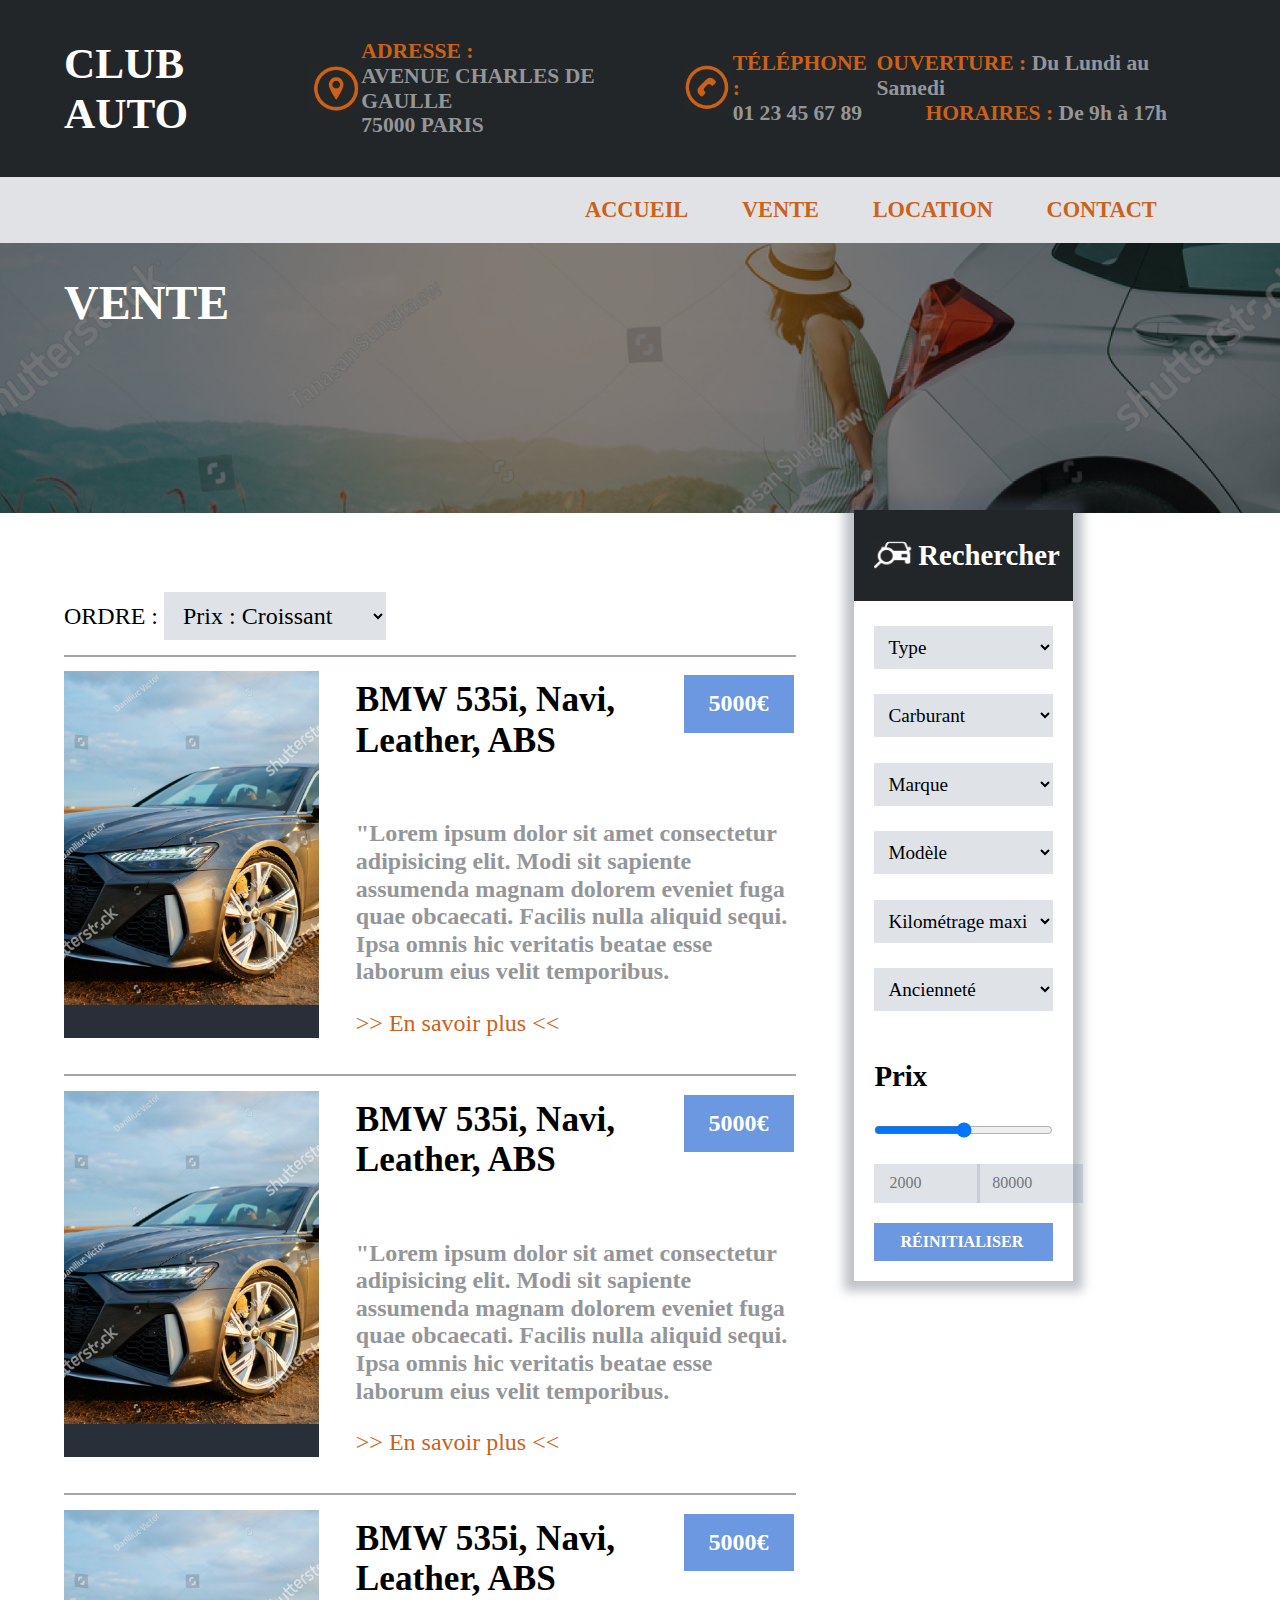
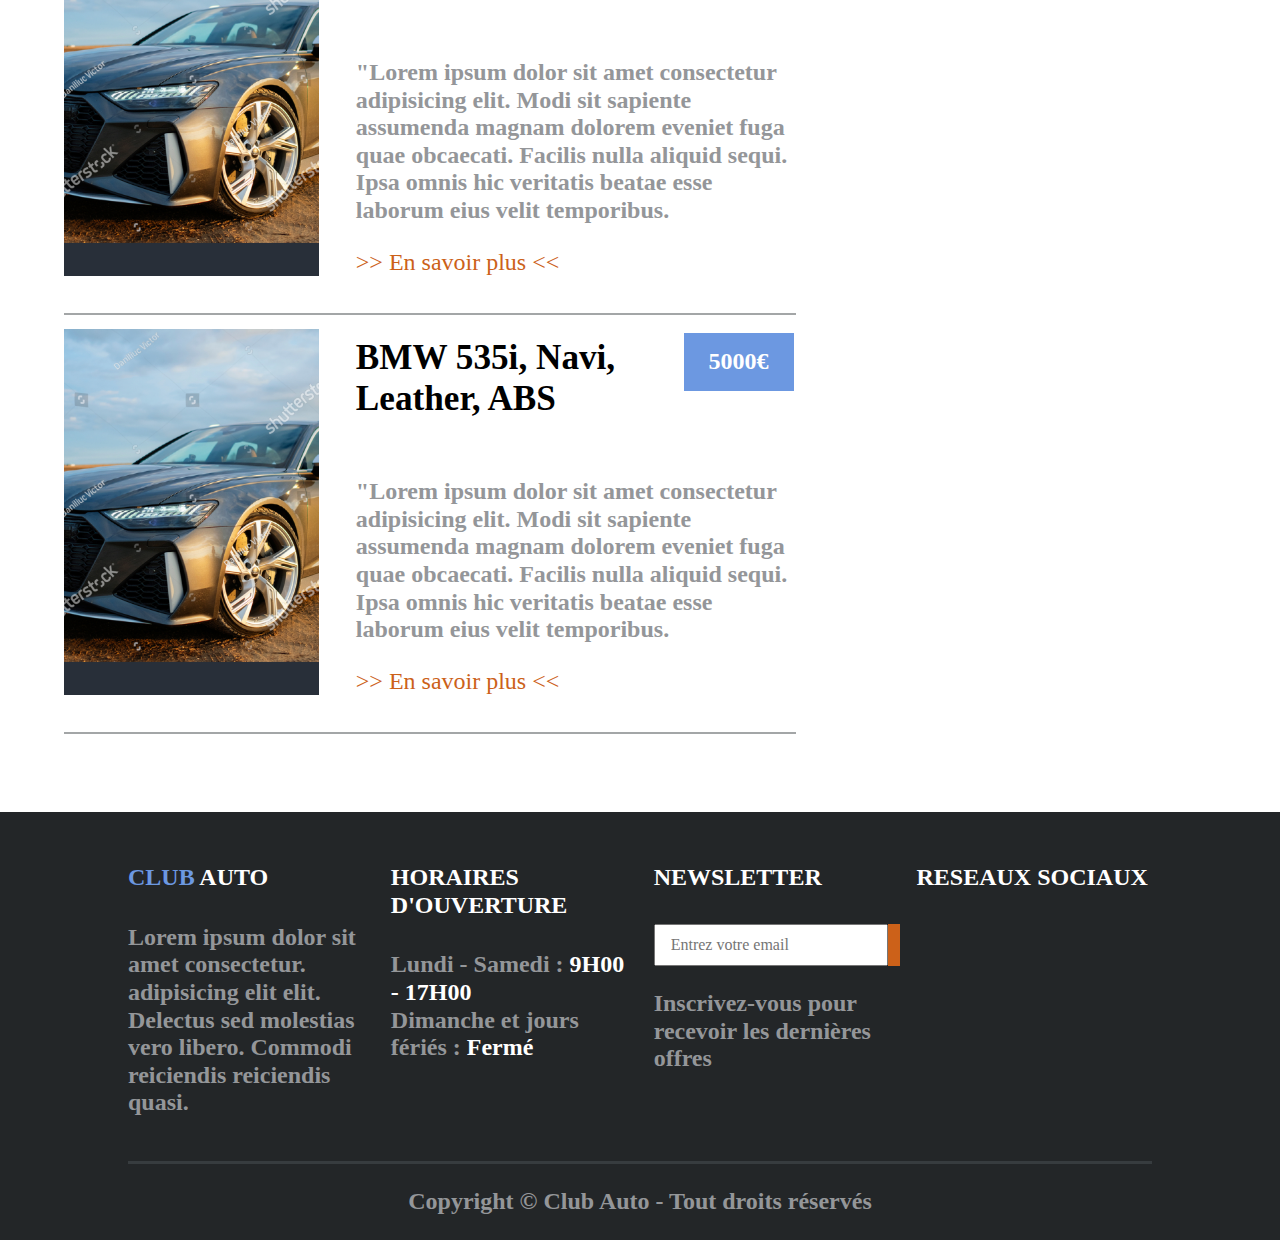
<file: vente.html>
<!DOCTYPE html>
<html lang="fr">
    <head>
        <meta charset="utf-8">
        <link rel="stylesheet" href="css/normalise.css">
        <link rel="stylesheet" href="css/nb.css">
        <title>Club auto</title>
        <link rel="stylesheet" href="https://cdnjs.cloudflare.com/ajax/libs/font-awesome/6.4.0/css/all.min.css" 
        integrity="sha512-iecdLmaskl7CVkqkXNQ/ZH/XLlvWZOJyj7Yy7tcenmpD1ypASozpmT/E0iPtmFIB46ZmdtAc9eNBvH0H/ZpiBw==" 
        crossorigin="anonymous" 
        referrerpolicy="no-referrer" >
    </head>
    <body>
        <header id="mainHeader">
            <div id="beforenav"> 
                <div id="title1">
                    <i class="fa-solid fa-bars"></i>
                    <span class="displaynone"><h1>CLUB AUTO</h1></span>
                </div>
                    <div class="blockadresse">
                        <img src="Img/icone-adresse.png" alt="Icone adresse" id="logoadresse">    
                        <div id="adresse">
                            <p><span>ADRESSE :<br></span>AVENUE CHARLES DE GAULLE <br> 75000 PARIS </p>
                        </div>
                    </div>  
                    <div class="blocktelephone">
                        <img src="Img/icon-telephone.png" alt="icone-adresse" id="logotelephone">
                        <div id="telephone">
                            <p><span>TÉLÉPHONE :</span><br> 01 23 45 67 89</p>
                        </div>
                    </div>
                    <div class="ouverturehoraires">    
                        <p><span>OUVERTURE : </span> Du Lundi au Samedi</p>
                        <p><span>HORAIRES : </span> De 9h à 17h</p>
                    </div>
                    <div id="fbtwiter">
                        <i class="fa-brands fa-facebook"></i>
                        <i class="fa-brands fa-twitter"></i>
                    </div>      
            </div>
                                        
                                                    <!----------------------- FIN BEFORE BAR ----------------------------------------------->
                                        
                                        
                                                    <!------------------------ DEBUT NAV BAR --------------------------------------------->
                                        
                                        
                                        <nav id="mainnav">
                                            <ul>
                                                <li><a href="index.html">ACCUEIL</a></li>
                                                <li><a href="vente.html">VENTE</a></li>
                                                <li><a href="location.html">LOCATION</a></li>
                                                <li><a href="contact.html">CONTACT</a></li>
                                            </ul>
                                        </nav>
        </header>  
                    
                     
                     
                                                <!-------------------- FIN NAVBAR ------------------------------->
                     
                     
<!-----------------   FIN HEADER ------------------------------>


                                <!------------------ DEBUT PAGE CONTENT VENTE  1 ------------->
                            


        <div id="titleloc">
            <h1>VENTE</h1>
            <img src="Img/vente-location.jpg" alt="banniere" id="bannierelocvente">
        </div>
        <div id="choixprix">
        <label>ORDRE :</label>
        <select>
            <option value="prixcroissant">Prix : Croissant</option>
            <option value="prixdecroissant">Prix : Décroissant</option>
        </select>
        </div>
<div id="pagecontentloc">
        <section id="leftlocation">
            <div id="containerlocation">
                    <div class="traitloc"></div>
                    <div class="blockloc">
                            <img src="Img/vehicule2.jpg" alt="vehiculelocation1" class="voiturelocation">
                        <div class="blockcontent">
                            <div class="titlebutton">
                                <h3>BMW 535i, Navi, Leather, ABS</h3>
                                <button type="button" >5000&euro;</button>
                            </div>
                            <p>"Lorem ipsum dolor sit amet consectetur adipisicing elit. Modi sit sapiente
                                assumenda magnam dolorem eveniet fuga quae obcaecati. Facilis nulla aliquid 
                                sequi. Ipsa omnis hic veritatis beatae esse laborum eius velit temporibus.</p>
                        <a href="vehiculedetail.html">&gt;&gt; En savoir plus &lt;&lt; </a>
                        </div>
                    </div>
                    <div class="traitloc"></div>
                    <div class="blockloc">
                            <img src="Img/vehicule2.jpg" alt="vehiculelocation1" class="voiturelocation">
                        <div class="blockcontent">
                            <div class="titlebutton">
                                <h3>BMW 535i, Navi, Leather, ABS</h3>
                                <button type="button" >5000&euro;</button>
                            </div>
                            <p>"Lorem ipsum dolor sit amet consectetur adipisicing elit. Modi sit sapiente
                            assumenda magnam dolorem eveniet fuga quae obcaecati. Facilis nulla aliquid 
                            sequi. Ipsa omnis hic veritatis beatae esse laborum eius velit temporibus.</p>
                            <a href="vehiculedetail.html">&gt;&gt; En savoir plus &lt;&lt; </a>
                        </div>
                    </div>
                    <div class="traitloc"></div>
                <div class="blockloc">
                    <img src="Img/vehicule2.jpg" alt="vehiculelocation1" class="voiturelocation">
                        <div class="blockcontent">
                            <div class="titlebutton">
                                <h3>BMW 535i, Navi, Leather, ABS</h3>
                                <button type="button" >5000&euro;</button>
                            </div>
                            <p>"Lorem ipsum dolor sit amet consectetur adipisicing elit. Modi sit sapiente
                            assumenda magnam dolorem eveniet fuga quae obcaecati. Facilis nulla aliquid 
                            sequi. Ipsa omnis hic veritatis beatae esse laborum eius velit temporibus.</p>
                            <a href="vehiculedetail.html">&gt;&gt; En savoir plus &lt;&lt; </a>
                        </div>
                </div>       
                    <div class="traitloc"></div>
                <div class="blockloc">
                    <img src="Img/vehicule2.jpg" alt="vehiculelocation1" class="voiturelocation">
                            <div class="blockcontent">
                                <div class="titlebutton">
                                    <h3>BMW 535i, Navi, Leather, ABS</h3>
                                    <button type="button" >5000&euro;</button>
                                </div>
                                <p>"Lorem ipsum dolor sit amet consectetur adipisicing elit. Modi sit sapiente
                                assumenda magnam dolorem eveniet fuga quae obcaecati. Facilis nulla aliquid 
                                sequi. Ipsa omnis hic veritatis beatae esse laborum eius velit temporibus.</p>
                                <a href="vehiculedetail.html">&gt;&gt; En savoir plus &lt;&lt; </a>
                            </div>
                </div>
                    <div class="traitloc"></div>
            </div>

        </section>
        <div id="secondpartielocvente">
            <aside id="rightcolonelocation">
            <div id="choixprix">
            </div>
                <div id="searchbarre">
                    <img src="Img/icone-voiture.png" alt="icone de voiture" id="logovoiture">
                    <h3>Rechercher</h3>
                </div>
                <form id="formulairechoixlocation">
                    <div id="containerchoix">
                        <select>
                            <option value="Type">Type</option>
                            <option value="Typee">Typee</option>
                        </select>
                        
                        <select>
                            <option value="Carburant">Carburant</option>
                            <option value="Carburantt">Carburantt</option>
                        </select>
                        
                        <select>
                            <option value="Marque">Marque</option>
                            <option value="Marquee">Marquee</option>
                        </select>
                
                        <select>
                            <option value="Modèle">Modèle</option>
                            <option value="Modèlee">Modèlee</option>
                        </select>
                
                        <select>
                            <option value="Kilométrage maximal">Kilométrage maximal</option>
                            <option value="Kilométrage maximall">Kilométrage maximall</option>
                        </select>
                        <select>
                            <option value="Ancienneté">Ancienneté</option>
                            <option value="Anciennetée">Anciennetée</option>
                    </div>
                        </select>
                    <div id="prixlocation">
                        <p>Prix</p>
                        <div>
                            <input type="range" id="prix" name="prix"min="2000" max="80000">
                            
                                <label for="volume"></label>
                        </div>
                    </div>
                    <div id="minmax">    
                        <div>
                            <input type="number" id="numbermin" name="numbermin" placeholder="2000"min="2000" max="80000">
                        </div>
                        <div>
                            <input type="number" id="numbermax" name="numbermin" placeholder="80000"min="2000" max="80000">
                        </div>
                    </div>
                    <div id="buttonreset">
                        <input type="reset" value="RÉINITIALISER ">
                    </div>
                </form>
            </aside> 
        </div> 
    </div>

                                    <!---------------------------- FIN PAGE CONTENT 2 -------------------->

                                    


                                    <!-------------------------- FOOTER  ------------------------------>
  
                                    <footer>
                                        <div id="footer">
                                            <div>
                                                <H4><span>CLUB</span> AUTO</H4>
                                                <p>Lorem ipsum dolor sit amet consectetur. adipisicing elit
                                                elit. Delectus sed molestias vero libero. Commodi reiciendis 
                                                reiciendis quasi.</p>
                                            </div>
                                            <div id="horaire">
                                                <h4>HORAIRES D'OUVERTURE</h4>
                                                <p>Lundi - Samedi :<span> 9H00 - 17H00</span> <br>Dimanche et jours fériés :<span> Fermé</span></p>
                                                
                                            </div>
                                            <div id="news">
                                                <h4>NEWSLETTER</h4>
                                                    <form id="NEWSLETTER" action="abonné.html">
                                                        <label for="email"></label>
                                                        <input type="email" name="email" id="email" placeholder="Entrez votre email">
                                                        <button type="submit"><i class="fa-solid fa-wifi"></i></button>            
                                                    </form>
                                                        <p>Inscrivez-vous pour recevoir les dernières offres</p>
                                            </div>
                                            <div id="reseauxsociaux">
                                                <h4> RESEAUX SOCIAUX</h4>
                                                <i class="fa-brands fa-facebook"></i>
                                                <i class="fa-brands fa-square-twitter"></i>
                                                <i class="fa-brands fa-instagram"></i>
                                                <i class="fa-brands fa-google"></i>
                                                <i class="fa-brands fa-youtube"></i>
                                            </div>
                                        </div>
                                        <div class="Copyright">   
                                        <p> Copyright © Club Auto - Tout droits réservés</p>    
                                        </div>  
                                </footer>
                            </body> 
                                                            <!---------------------- FIN FOOTER ---------------------------->
                        
                        </html>
</file>
<file: css/nb.css>
p {
    font-family:'Open Sans';
}
h1 , h2 , h3, h4, h5 {font-size:3em ; }
p {
    font-size: 1.5em;
    color: #949699;
    font-weight: bold;
}
span {
    color: #CC6119;
    font-size:1em;
}
* li {
    list-style-type: none;
}
a {
    text-decoration: none;
    color:#CC6119 ;
}
* button , #buttonreset input {
    border: none;
    background-color: #6C98E1;
    color: white;
    font-weight: bold;
    border-radius: 10px;
    cursor: pointer;  
}
* img {
    width:100% ;
    object-fit: cover;
}

                /********************** HEADER **********************/
              

#beforenav .fa-solid {display: none;}
#beforenav h1 {color: white;}
#beforenav{
    display: flex;
    justify-content: space-between;
    padding: 10px 5%;
    align-items: center;
    background-color: #232628;
}
#beforenav > div {
    display: flex;
    font-size: 0.9em;
    align-items: center;
}
.ouverturehoraires  {
    display: flex; 
    flex-direction: column;
}
.ouverturehoraires p {margin: 0;}
#beforenav img {
    width: 50px;
    height: 50px;;
}
#fbtwiter .fa-brands {font-size: 3em; color: white; margin-right: 25%;}
#mainnav {background-color:#c8cbcf8c ;}
#mainnav ul {
    display: flex;
    justify-content: end;
    margin: 0 7% 0 0;
}
#mainnav li {
    padding: 20px;
    color: black;
    font-weight: bold;
    font-size: 1.4em;
    padding-right:1.5em;
}
#mainnav a:hover {
    background-color: #CC6119;
    color: white;
    padding: 20px;
    text-decoration:none ;
}

                    /************************ PAGE CONTENT INDEX    ***********************/

#titlebanner img {
    height: 80vh;

}
#titlebanner {
    background-color: #232628;
}
#titlebanner h1 {
   padding: 0 0 30px 5%;
   color: white;
}
#pagecontent {margin: 5% 0; font-size: 0.7em;}
#pagecontent img {
    width: 49%;
}
#firstcolumn  h1 , #firstcolumn h4 , #secondcolumn h4 { font-size: 2em;}
#firstcolumn , #secondcolumn{
    display: flex;
    margin: 0 10%;
}
#firstcolumn  {
    margin-bottom: 3em;
}
#firstcolumn  div {margin-left: 30px;}   #secondcolumn > div  {margin-right: 30px;}
#pagecontent p , 
#pagecontent li {font-size: 1.8em; line-height: 1.5em;} 
#pagecontent li {
    list-style-type: disc;
}
#pagecontent ul {padding: 20px;}
#blockbanniere {position: relative;}
#louer p ,#acheter p {
    color: white;
    font-size: 1.4em;
}
.achetezlouer{
    position: absolute; 
    top: 10%;
    display: flex;
    margin: 0 10%;
    gap: 2em;
}
#louer, #acheter , #contenueventeetloc{
    padding: 20px 30px;
}
#louer , #contenueventeetloc{
    background-color:#fab637d3;
}
#acheter {
    background-color:#ff4848e1;
}
#vehicule {
    background-color: #232628;
    display: flex;
    flex-direction: column;
    align-items: center;
    position: absolute;
    top: 48%;
}
#vehicule h2 {
    color: white;
}
#container {
    display: flex;
    flex-direction: row;
    margin: 0 12% 5% 12%;
    gap: 3%;
    border-top: #CC6119 solid 3px;
}
.pic {
    margin-top: 5%;
}
.detail {
    background-color: #373c3f;
    color: white;
    font-size: 0.6em;
}
.detail > div {
    display: flex; 
    padding: 0 20px;
    align-items: center;
    justify-content: space-around;
}
.price {
    color: white;
    margin: 5% 0;
    padding:20px 10px;
    font-size: 1.3em;
}
.traitdetail {
    border: #3a6783 3px solid;
    width: 10%;
}
#pourquoinous {
    display: flex;
    flex-direction: column;
    margin: 0 10%;
    align-items: center;
}
.container2 {
    display: flex;
    flex-direction: row;
}
.block1  {
    display: flex;;
}
.contenue h4 {
    font-size: 2em;
}
.logo  {
    width: 100%;
    margin: 10% 5% 0 0;
}
#contacteznous button {
    padding: 20px 30px;
    font-size: 1.3em;
    margin:20% 0 ;
}
#clubauto img {
    height: 80vh;
}

                        /***************** PAGE LOC / VENTE *************/

#clubauto {
    position: relative;
    height: 80vh;
}
#contenueventeetloc {
    position:absolute;
    top: 10%;
    width: 35%;
    margin-left: 10%;
}
#titleloc h1 {
    position: absolute;
    z-index: 2;
    color: white;
    left: 5%;
}
#bannierelocvente { 
    filter: brightness(50%);
    height: 30vh;
}
.voiturelocation {
    width: 35%;
}
#pagecontentloc {
    display: grid;
    grid-template-columns: 60% 45%;
    gap: 5%;
    margin-bottom: 5%;
}
#containerlocation {
    width: 100%;
}
.blockcontent h3 {
    font-size: 2.2em;
}
.blockcontent a , .blockcontent p {
    font-size: 1.5em;
}
#choixprix , #pagecontentloc {margin-left: 5%;}
.contenant , #message {
    display: flex;
    flex-direction: column;
}
#choixprix {
    font-size: 1.5em;
    margin-top: 3%;
}
.traitloc {
    border: #373c3f75 1px solid;
    margin: 2% 0;
    width: 100%;
}
.blockloc {
    display: flex;
    flex-direction: row;
    width: 100%;
    gap: 5%;
    margin-bottom: 5%;
}
.titlebutton {
    display: flex;
    margin-top: -6%;
    align-items: baseline;
}
.titlebutton button {
    padding: 15px 25px;
    height: 20%;
    border-radius: 0;
    font-size: 1.5em;
    font-weight: bold;
}

#rightcolonelocation {
    box-shadow: 0 0 10px 10px #525d6d5e;
    width: 40%;
    margin-top: -25%;
    position: relative;
}
#searchbarre img {
width: 20%;
height: 20%;
}
#searchbarre {
    display: flex;
    flex-direction: row;
    align-items: center;
    background-color: #232628;
    color: white;
    font-size: 0.6em;
    padding-left: 20px;
    gap: 2%;
}
#containerchoix {
    display: flex;
    flex-direction: column;
    padding: 20px;
    gap: 20px;
}
#containerchoix select {
    padding: 10px;
    font-size: 1.2em;
}
#prixlocation p {
    color: black;
    font-size: 1.8em;
}
#prixlocation input , #minmax input {
    width: 100%;
}
#minmax {
    display: flex;
    gap: 15%;
}
#minmax input {
    padding: 10px 10px;
}
#buttonreset input{
    width: 100%;
    padding: 10px 20px;
    border-radius: 0;
}
#contentdetail {
    margin-left: 5%;
    width: 90%;
}
#navbardetail {
    border-bottom: #949699 2px solid;
    font-size: 1.3em;
}
#imgdetail h1 {font-size: 2.5em;}
#description , #imgvehiculedetail , #navbardescription{
    width: 60%;
}
#navbardescription {
    background-color: #232628;
    display: flex;
    padding: 20px 0 20px 5px;
    gap: 3%;
}
#navbardescription a {
    color: white;
}
#navbardescription a:hover {
    background-color: white;
    color: #232628;
    padding: 20px 20px 21px 20px;
    border-top: #CC6119 4px solid;
}
#description {margin-bottom: 5%;}
#description1 {font-size: 1.1em;}
#description p {
    color: rgba(0, 0, 0, 0.61);
    line-height: 1.5em;
}
#description3 {
    display: flex;
}
#detailtrait {
    border: #CC6119 2px solid;
    margin-right: 5%;
}
#option li {
    list-style-type: circle;
    font-size: 1.5em;
    line-height: 1.5em;
    margin-left: -2%;
}

                                /********************* PAGE CONTACT *************/

#contactcontainer {
    display: flex;
    width: 100%;
}
#inputcontact {
    display: grid;
    grid-template-columns: 1fr 1fr;
    gap: 5%;
    width: 70%;
    
}
#messagecontact {
    margin-left: 5%;
    width: 30%;
}
#messagecontact textarea {
    height: 11vh;
    resize: none;
}
#containercontact input , textarea , select, #minmax input{
    background-color: #7483993a;
    border: none;
    padding: 10px 15px;
    margin-top: 3%;
}
#bannierecontact {
    margin-bottom: 15%;
    height: 40vh;
    position: relative;
}
#containercontact {
    position: absolute;
    top: 35%;
    box-shadow: 0 0 10px 10px #525d6d5e;
    margin: 0 10%;
    width: 70%;
    height: 40%;
    padding: 2% 5%;
    background-color: white;
}
#containercontact button {
    margin: 2% 0 0 71.5%;
    padding: 15px 35px;

}

                                    /********************** FOOTER ***************/

footer {
    background-color: #232628;
    display: flex;
    flex-direction: column;
    align-items: center;
}
#footer > div {
    width: 23%;
    gap: 5%;
    padding: 20px 0;
}
#footer {
    display: flex;
    margin: 0 10%;
    justify-content: space-between;
    border-bottom: #373c3f 3px solid;
}
#footer h4 { font-size: 1.5em;}
footer span {
    color: #6C98E1;
}
footer h4 {
    color: white;
}
#horaire span {
    color: white;
}
#NEWSLETTER input {
    padding: 10px 15px;
}
#NEWSLETTER button {
    background-color: #CC6119;
    border-radius: 0%;
}
footer button {
    font-size: 12px;
}
#NEWSLETTER {
    display: flex;
}
#NEWSLETTER .fa-solid {
    font-size: 3em;
    color: white;
}
#reseauxsociaux .fa-brands {
    font-size: 3em ;
    color: white;
    margin-left: 20px;
}
                

                        /********************* MEDIA QUERIES *******************/
                        @media screen and (min-width: 350px) and (max-width: 1000px)  {

    #beforenav .blockadresse , #beforenav .ouverturehoraires , #beforenav #fbtwiter , #title1 .displaynone , #mainnav , #ImgBanner{ 
        display: none;
    }
    #title1 {
        display: flex;
        flex-direction: row-reverse;
        justify-content: space-around;
        
    }
    #title1 h1 {
        font-size: 4.2em;
    }
    #title1 .fa-solid {
        margin-left: 90%;
    }
    #beforenav .fa-solid  {
        color: #6C98E1;
        font-size: 4em;
        display: flex;
    }
    #beforenav {
        display: block;
    }
    .blocktelephone p  {   font-size:3em; color: white; } 
    #beforenav img {width:75px ; height: 75px;}
    
    #titlebanner {
        padding: 10px 10px;
        font-size: 1em;
    }
    #firstcolumn , #secondcolumn {
        display: flex;
        flex-direction: column;
    }
    #pagecontent img {
        width: 100%;
        margin: 5% 0;
    }
    #pagecontent li{
        font-size: 2.3em;
    }
    #blockbanniere img{
        height: 115vh;
    }
    .achetezlouer {
        flex-direction: column;
        top: 5%;
        margin: 0;
    }
    #louer, #acheter {
        width: 100%;
        padding: 0;
    }
    #louer h3 , #louer p , #acheter h3 , #acheter p {
        padding: 0 20%;
    }
    #acheter h3 , #louer h3 {
    font-size: 2.2em;
    }   
    #vehicule {
        position: relative;
    }
    #vehicule h2 , #pourquoinous h2{ font-size: 2.4em;}
    #vehiculerecent2 , #vehiculerecent3 {
        display: none;
    }  
    #container{
        margin: 0;
        display: flex;
        width: 90%;
    }
    #vehiculerecent1 {
        width: 100%;
    }
    .contenue h4 {font-size: 1.8em;}
    #vehiculerecent1 img {
        height: auto;
    }
    .detail > div  {
        flex-direction: column-reverse;
        align-items: start;
        font-size: 1.5em;
    }
 
    .detail #traitdetail {
        border: #373c3f 3px solid;
    }
    .container2 {
        flex-direction: column;
    }
    #contacteznous button {
        width: 80%;
        margin-left: 12%;
        font-size: 2em;
    }
    #contenueventeetloc {
        width: 100%;
        margin: 0;
        padding: 0;
    }
    #contenueventeetloc h2, #contenueventeetloc p {
        padding: 0 10% ;
        margin: 8% 0;
        color: black;
        line-height: 1.5em;
    }

    #contenueventeetloc h2 { font-size: 2.3em;}
    #contenueventeetloc span {color: white;}
    #footer {
        flex-direction: column;
    }
    #footer > div  {
        width: 100%;
    }
    #NEWSLETTER input {
        padding: 20px 20px;
        width: 100%;
        font-size: 1.5em;
    }
    #pagecontentloc {
        display: flex;
        flex-direction: column-reverse
    }
    #rightcolonelocation {
        margin: 0 0 0 7%;
        width: 80%;
    }
    #leftlocation {margin-top: 10%;}
    #choixprix {display: none;}
    .blockloc {
        flex-direction: column;
    }
    .voiturelocation {
        width: 95%;
    }
    .traitloc {width: 95%;}
    .titlebutton {
        flex-direction: column-reverse;
    }
    .titlebutton button  {
        width: 95%;
    }
    #navbardetail p {font-size: 2em; font-weight: 400;}
    #description , #imgvehiculedetail , #navbardescription {
        width: 95%;
    }
    #navbardescription {
        flex-direction:column ;
        align-items: center;
        font-size: 2em;
    }
    #navbardescription li {
        margin-bottom: 10%;
    }
    #navbardescription a:hover {
        padding: 20px 115px 25px 125px
        }
    #contactcontainer {flex-direction: column; font-size: 1.3em; }
    #inputcontact {
        display: flex;
        flex-direction: column;
    }
    #inputcontact > div {margin-bottom: 10%;}
    #bannierecontact {
        margin-bottom: 100%;
        height: 70vh;
    }
    #containercontact {
        top: 60%;
        height: auto;
    }
    #inputcontact , #messagecontact  {
        width: 100%; 
        margin: 0;
    }
    #containercontact button {
        margin: 10% 0 5% 0 ;
        font-size: 2em;
        width: 70%;
    }
  
}
</file>
<file: css/normalise.css>
/*! normalize.css v8.0.1 | MIT License | github.com/necolas/normalize.css */

/* Document
   ========================================================================== */

/**
 * 1. Correct the line height in all browsers.
 * 2. Prevent adjustments of font size after orientation changes in iOS.
 */

 html {
    line-height: 1.15; /* 1 */
    -webkit-text-size-adjust: 100%; /* 2 */
  }
  
  /* Sections
     ========================================================================== */
  
  /**
   * Remove the margin in all browsers.
   */
  
  body {
    margin: 0;
  }
  
  /**
   * Render the `main` element consistently in IE.
   */
  
  main {
    display: block;
  }
  
  /**
   * Correct the font size and margin on `h1` elements within `section` and
   * `article` contexts in Chrome, Firefox, and Safari.
   */
  
  h1 {
    font-size: 2em;
    margin: 0.67em 0;
  }
  
  /* Grouping content
     ========================================================================== */
  
  /**
   * 1. Add the correct box sizing in Firefox.
   * 2. Show the overflow in Edge and IE.
   */
  
  hr {
    box-sizing: content-box; /* 1 */
    height: 0; /* 1 */
    overflow: visible; /* 2 */
  }
  
  /**
   * 1. Correct the inheritance and scaling of font size in all browsers.
   * 2. Correct the odd `em` font sizing in all browsers.
   */
  
  pre {
    font-family: monospace, monospace; /* 1 */
    font-size: 1em; /* 2 */
  }
  
  /* Text-level semantics
     ========================================================================== */
  
  /**
   * Remove the gray background on active links in IE 10.
   */
  
  a {
    background-color: transparent;
  }
  
  /**
   * 1. Remove the bottom border in Chrome 57-
   * 2. Add the correct text decoration in Chrome, Edge, IE, Opera, and Safari.
   */
  
  abbr[title] {
    border-bottom: none; /* 1 */
    text-decoration: underline; /* 2 */
    text-decoration: underline dotted; /* 2 */
  }
  
  /**
   * Add the correct font weight in Chrome, Edge, and Safari.
   */
  
  b,
  strong {
    font-weight: bolder;
  }
  
  /**
   * 1. Correct the inheritance and scaling of font size in all browsers.
   * 2. Correct the odd `em` font sizing in all browsers.
   */
  
  code,
  kbd,
  samp {
    font-family: monospace, monospace; /* 1 */
    font-size: 1em; /* 2 */
  }
  
  /**
   * Add the correct font size in all browsers.
   */
  
  small {
    font-size: 80%;
  }
  
  /**
   * Prevent `sub` and `sup` elements from affecting the line height in
   * all browsers.
   */
  
  sub,
  sup {
    font-size: 75%;
    line-height: 0;
    position: relative;
    vertical-align: baseline;
  }
  
  sub {
    bottom: -0.25em;
  }
  
  sup {
    top: -0.5em;
  }
  
  /* Embedded content
     ========================================================================== */
  
  /**
   * Remove the border on images inside links in IE 10.
   */
  
  img {
    border-style: none;
  }
  
  /* Forms
     ========================================================================== */
  
  /**
   * 1. Change the font styles in all browsers.
   * 2. Remove the margin in Firefox and Safari.
   */
  
  button,
  input,
  optgroup,
  select,
  textarea {
    font-family: inherit; /* 1 */
    font-size: 100%; /* 1 */
    line-height: 1.15; /* 1 */
    margin: 0; /* 2 */
  }
  
  /**
   * Show the overflow in IE.
   * 1. Show the overflow in Edge.
   */
  
  button,
  input { /* 1 */
    overflow: visible;
  }
  
  /**
   * Remove the inheritance of text transform in Edge, Firefox, and IE.
   * 1. Remove the inheritance of text transform in Firefox.
   */
  
  button,
  select { /* 1 */
    text-transform: none;
  }
  
  /**
   * Correct the inability to style clickable types in iOS and Safari.
   */
  
  button,
  [type="button"],
  [type="reset"],
  [type="submit"] {
    -webkit-appearance: button;
  }
  
  /**
   * Remove the inner border and padding in Firefox.
   */
  
  button::-moz-focus-inner,
  [type="button"]::-moz-focus-inner,
  [type="reset"]::-moz-focus-inner,
  [type="submit"]::-moz-focus-inner {
    border-style: none;
    padding: 0;
  }
  
  /**
   * Restore the focus styles unset by the previous rule.
   */
  
  button:-moz-focusring,
  [type="button"]:-moz-focusring,
  [type="reset"]:-moz-focusring,
  [type="submit"]:-moz-focusring {
    outline: 1px dotted ButtonText;
  }
  
  /**
   * Correct the padding in Firefox.
   */
  
  fieldset {
    padding: 0.35em 0.75em 0.625em;
  }
  
  /**
   * 1. Correct the text wrapping in Edge and IE.
   * 2. Correct the color inheritance from `fieldset` elements in IE.
   * 3. Remove the padding so developers are not caught out when they zero out
   *    `fieldset` elements in all browsers.
   */
  
  legend {
    box-sizing: border-box; /* 1 */
    color: inherit; /* 2 */
    display: table; /* 1 */
    max-width: 100%; /* 1 */
    padding: 0; /* 3 */
    white-space: normal; /* 1 */
  }
  
  /**
   * Add the correct vertical alignment in Chrome, Firefox, and Opera.
   */
  
  progress {
    vertical-align: baseline;
  }
  
  /**
   * Remove the default vertical scrollbar in IE 10+.
   */
  
  textarea {
    overflow: auto;
  }
  
  /**
   * 1. Add the correct box sizing in IE 10.
   * 2. Remove the padding in IE 10.
   */
  
  [type="checkbox"],
  [type="radio"] {
    box-sizing: border-box; /* 1 */
    padding: 0; /* 2 */
  }
  
  /**
   * Correct the cursor style of increment and decrement buttons in Chrome.
   */
  
  [type="number"]::-webkit-inner-spin-button,
  [type="number"]::-webkit-outer-spin-button {
    height: auto;
  }
  
  /**
   * 1. Correct the odd appearance in Chrome and Safari.
   * 2. Correct the outline style in Safari.
   */
  
  [type="search"] {
    -webkit-appearance: textfield; /* 1 */
    outline-offset: -2px; /* 2 */
  }
  
  /**
   * Remove the inner padding in Chrome and Safari on macOS.
   */
  
  [type="search"]::-webkit-search-decoration {
    -webkit-appearance: none;
  }
  
  /**
   * 1. Correct the inability to style clickable types in iOS and Safari.
   * 2. Change font properties to `inherit` in Safari.
   */
  
  ::-webkit-file-upload-button {
    -webkit-appearance: button; /* 1 */
    font: inherit; /* 2 */
  }
  
  /* Interactive
     ========================================================================== */
  
  /*
   * Add the correct display in Edge, IE 10+, and Firefox.
   */
  
  details {
    display: block;
  }
  
  /*
   * Add the correct display in all browsers.
   */
  
  summary {
    display: list-item;
  }
  
  /* Misc
     ========================================================================== */
  
  /**
   * Add the correct display in IE 10+.
   */
  
  template {
    display: none;
  }
  
  /**
   * Add the correct display in IE 10.
   */
  
  [hidden] {
    display: none;
  }
</file>
